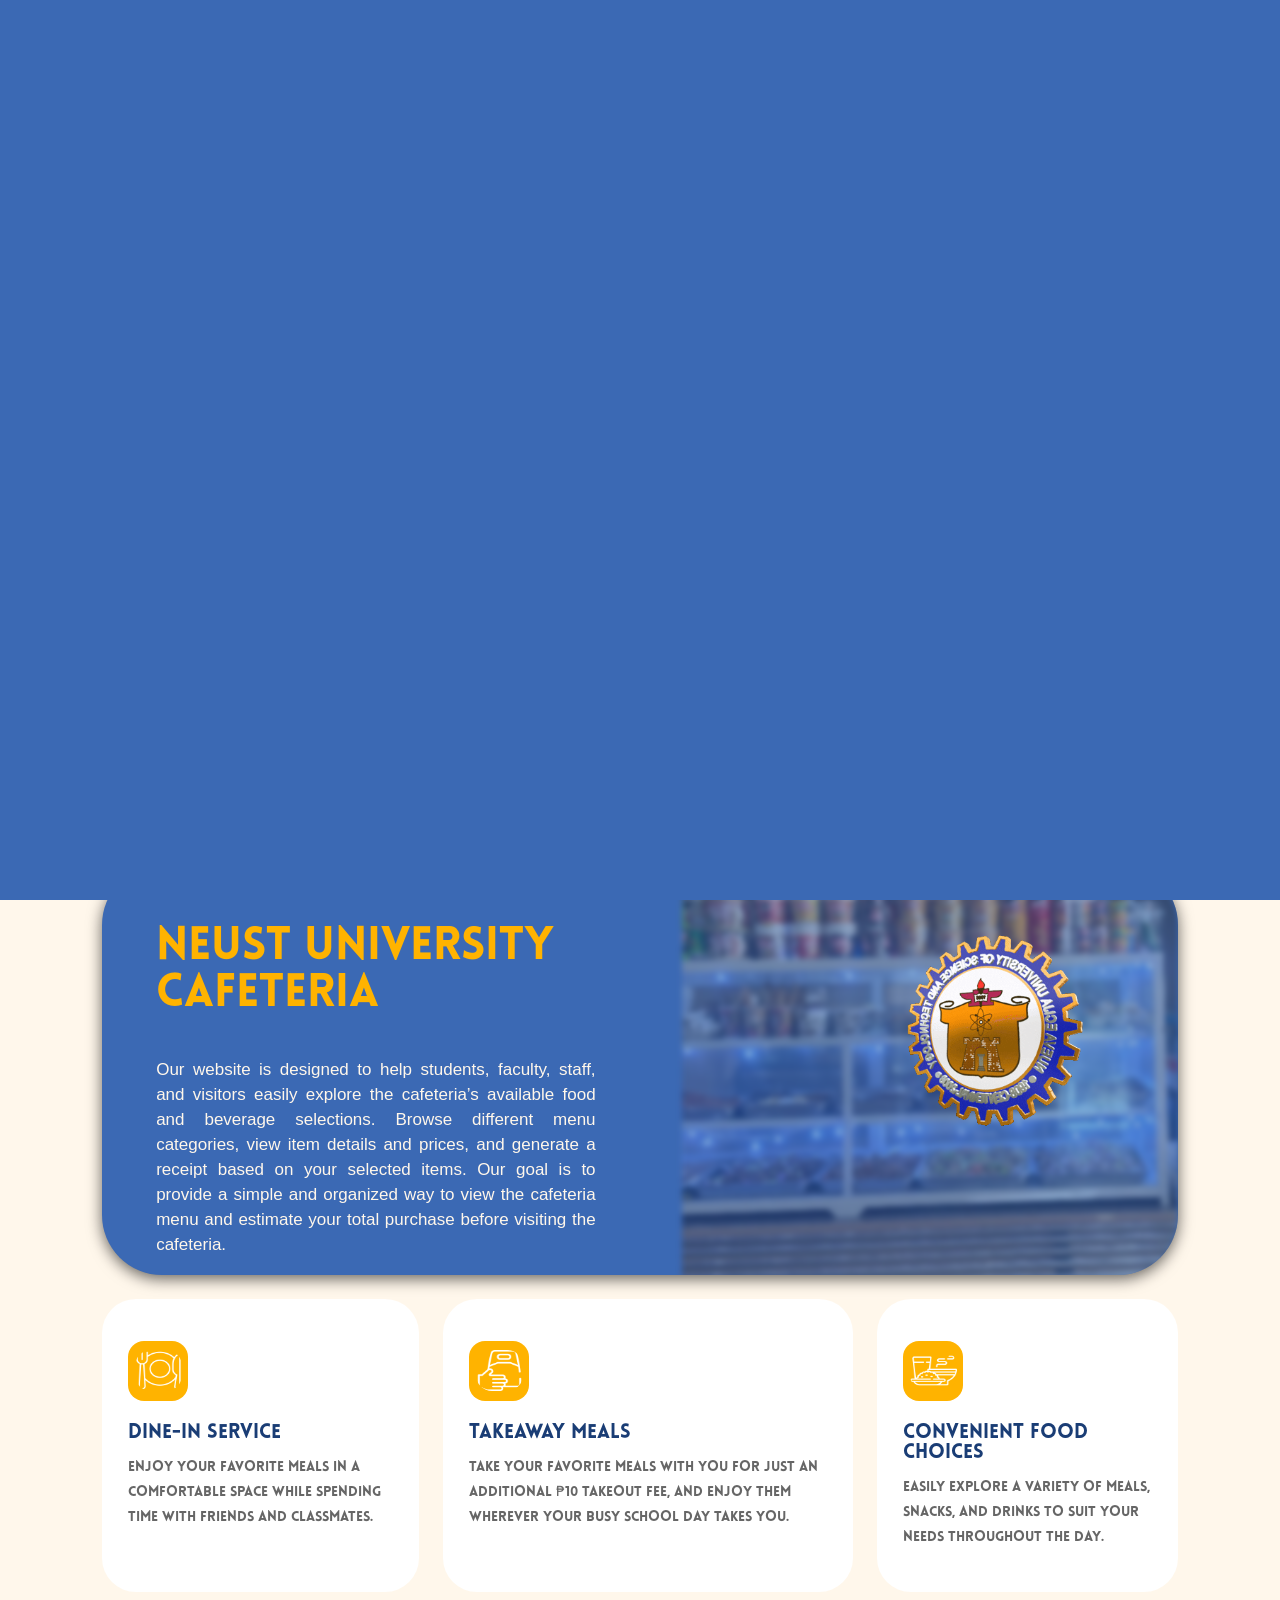
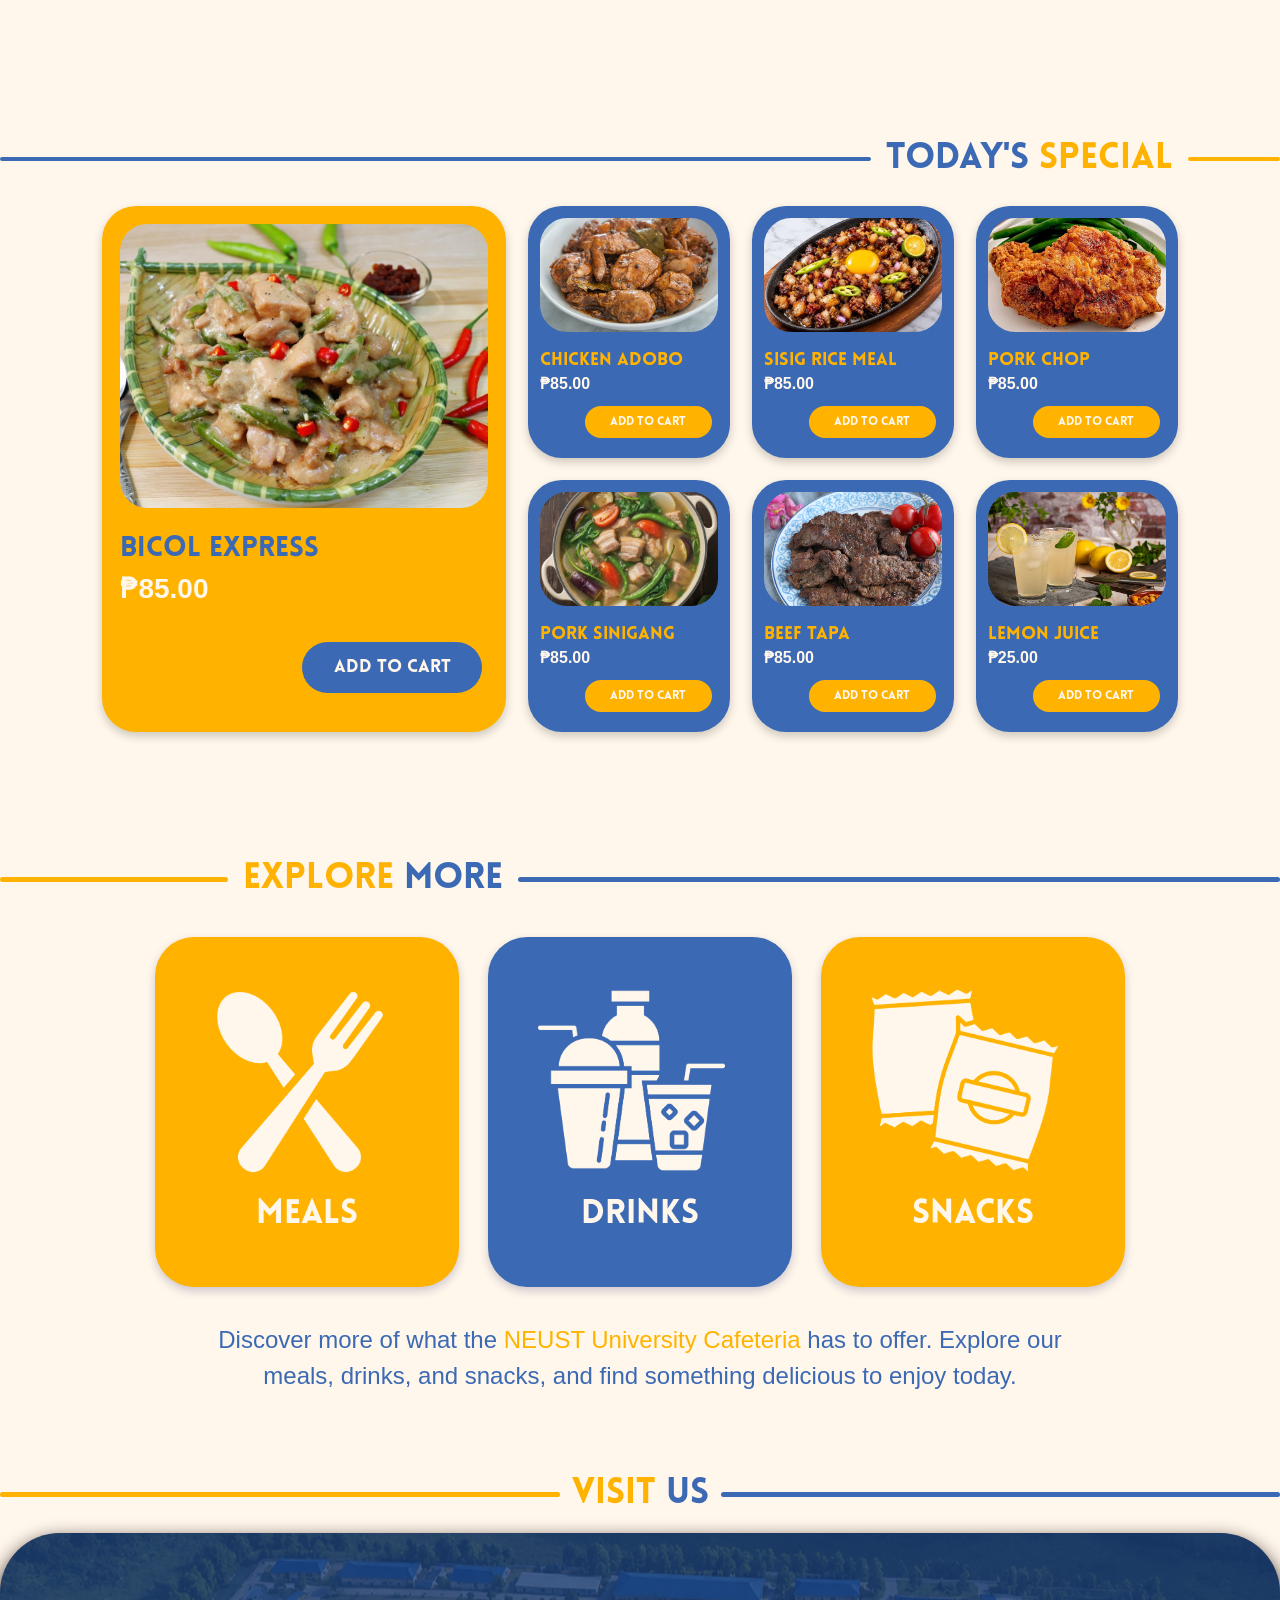
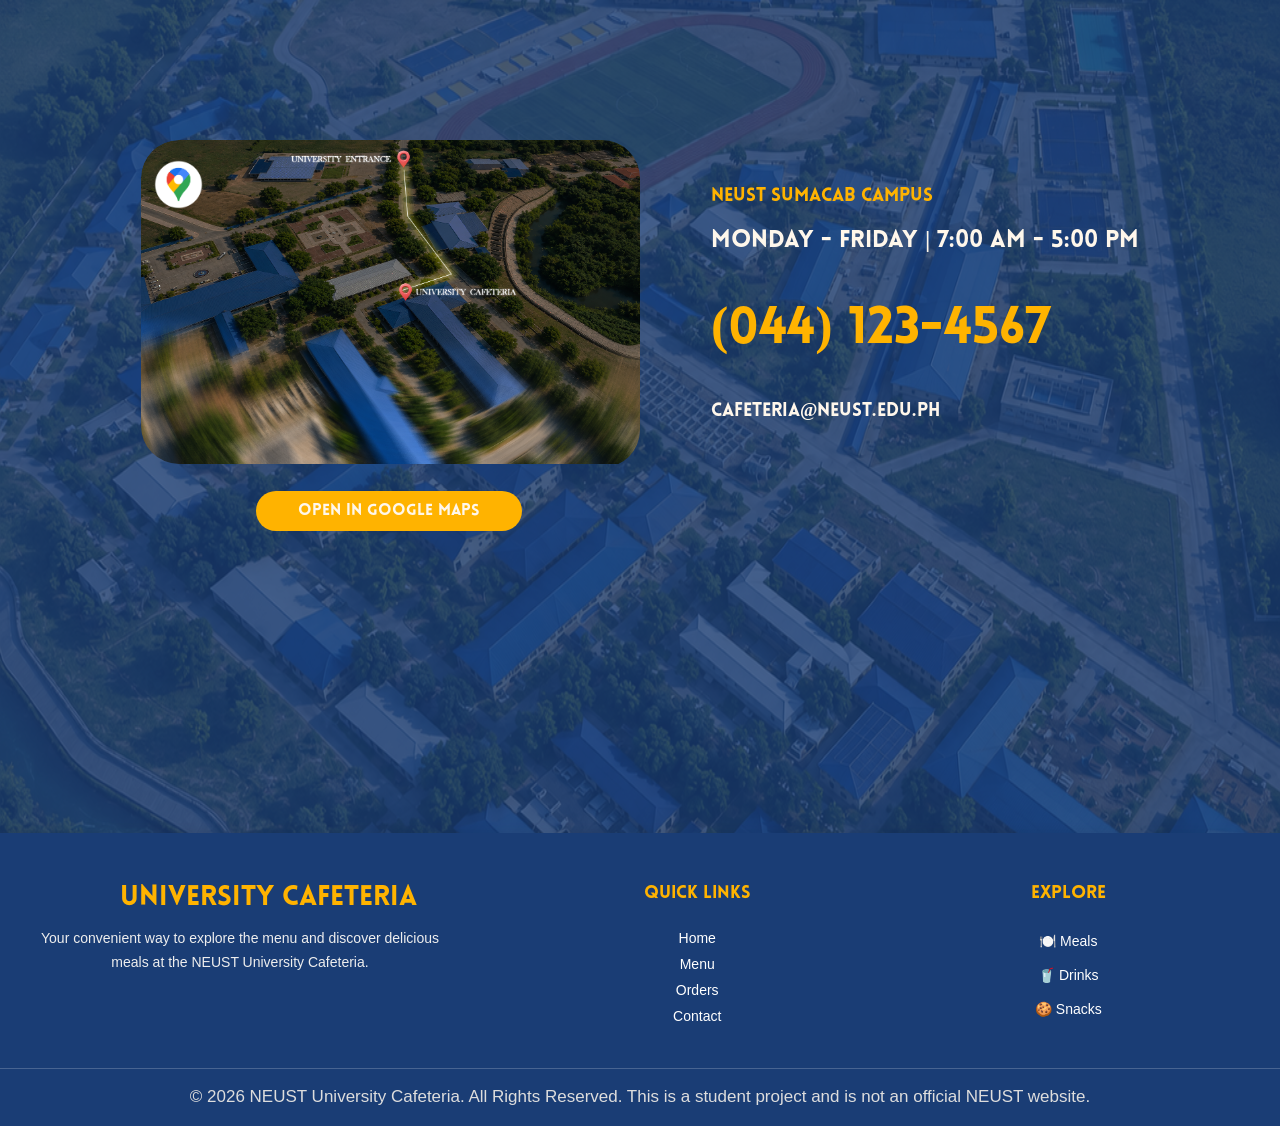
<file: index.html>
<!DOCTYPE html>
<html lang="en">
<head>
    <meta charset="UTF-8">
    <meta name="viewport" content="width=device-width, initial-scale=1.0">
    <link rel="icon" type="image/svg+xml" href="images/branding/favicon.svg">
    <title>NEUST University Cafeteria</title>

    <link rel="stylesheet" href="css/header.css">
    <link rel="stylesheet" href="css/global.css">
    <link rel="stylesheet" href="css/home.css">
    <link rel="stylesheet" href="css/footer.css">
    <link rel="stylesheet" href="css/cartModal.css">
</head>
<body>

    <!-- Video Intro -->
    <div class="intro" id="intro">
        <video id="intro-video" autoplay muted playsinline>
            <source src="videos/intro.mp4" type="video/mp4">
        </video>
    </div>

    <input type="checkbox" id="sidebar-toggle">
    <!-- HAMBURGER BUTTON -->
    <label for="sidebar-toggle" class="menu-btn">
        <span>☰</span>
    </label>
<header>
    <label for="sidebar-toggle" class="close-btn">&times;</label>

    <!-- LOGO -->
    <div class="align1">
        <img src="images/branding/logo1.svg" class="logo2" alt="University Cafeteria Logo">

        <div id="logo">
            <a href="index.html" id="university">UNIVERSITY</a>
            <a href="index.html" id="cafeteria">CAFETERIA</a>
        </div>
    </div>
    <!-- CENTER NAVIGATION -->
    <nav class="navbar">
        <ul>
            <li><a href="index.html" class="active">HOME</a></li>
            <li><a href="menu.html">MENU</a></li>
            <li><a href="orders.html">ORDERS</a></li>
            <li><a href="contact.html">CONTACT</a></li>
        </ul>
    </nav>
<!-- RIGHT SIDE: SEARCH BAR AND CART -->
<div class="header-right">
    <!-- SEARCH BAR -->
    <div class="nav-search">
        <input type="text" id="nav-search"
            placeholder="Search menu..." autocomplete="off">
        <button type="button" id="search-btn">
            <img
                src="images/icons/magnifying-glass (1).png"
                class="magnifying-glass"
                alt="Search"
            >
        </button>
        <!-- SEARCH DROPDOWN -->
        <div class="search-dropdown" id="search-dropdown">
            <p class="dropdown-title">Popular Searches</p>
            <div id="search-suggestions"></div>
        </div>
    </div>

    <!-- CART -->
    <a href="cart.html" class="cart-link">
        <img src="images/icons/shopping-cart.png" class="shopIcon" alt="">
        CART
        <span class="quantity-logo"></span>
    </a>

</div>
</header>

    <section class="hero">
        <div class="hero-content">
            <h1>WELCOME!</h1>

            <p class="subt">
                Explore today's menu and order your favorite meals from the NEUST University Cafeteria.
            </p>

            <div class="button-group">
                <a href="menu.html" class="btn4" target="_self">ORDER NOW</a>
                <a href="https://neust.edu.ph/" class="btn" target="_blank">VISIT NEUST WEBSITE</a>
            </div>
        </div>
        <img src="images/campus/picture1.png" class="pic1" alt="adobo">
        <img src="images/campus/img1.jpg" class="hero-bg" alt="img1">
    </section>

    <section class="special-title0">
        <div class="line0"></div>
        <h2>ABOUT <span>US</span></h2>
        <div class="line0"></div>
    </section>

    <section class="aboutus">
        <div class="container">

                    <img src="images/branding/logoGIF.gif" class="hero-logo" alt="loading">
            <div class="text">
                <h1>Neust University Cafeteria</h1>
                <p>
                    Our website is designed to help students, faculty, staff, and visitors easily explore the cafeteria’s available food and beverage selections. Browse different menu categories, view item details and prices, and generate a receipt based on your selected items. Our goal is to provide a simple and organized way to view the cafeteria menu and estimate your total purchase before visiting the cafeteria.
                </p>
            </div>

            <div class="vid">
                <img src="images/campus/uc_pic.png" class="vid" alt="pic">
            </div>
        </div>

        <div class="our-services" id="services">
            <div class="services-container">

                <!-- Dine-In Service -->
                <div class="service-card">
                    <div class="service-icon">
                        <img src="images/services/dineIN.png" class="service-icon" alt="dinein">
                    </div>
                    <h3>Dine-In Service</h3>
                    <p>
                        Enjoy your favorite meals in a comfortable
                        space while spending time with friends
                        and classmates.
                    </p>
                </div>

                <!-- Takeaway Meals -->
                <div class="service-card">
                    <div class="service-icon">
                        <img src="images/services/takeOUT.png" class="service-icon" alt="takeaway">
                    </div>
                    <h3>Takeaway Meals</h3>
                    <p>
                        Take your favorite meals with you for just an additional ₱10 takeout fee, and enjoy them wherever your busy school day takes you.
                    </p>
                </div>

                <!-- Convenient Food Choices -->
                <div class="service-card">
                    <div class="service-icon">
                        <img src="images/services/conv.png" class="service-icon" alt="takeaway">
                    </div>
                    <h3>Convenient Food Choices</h3>
                    <p>
                        Easily explore a variety of meals,
                        snacks, and drinks to suit your needs
                        throughout the day.
                    </p>
                </div>
                
            </div>
        </div>

    </section>

    <section class="special-title">
        <div class="line"></div>
        <h2>TODAY'S <span>SPECIAL</span></h2>
        <div class="line"></div>
    </section>


        <div class="parent">

            <div class="div1">
                <img src="images/food/food.jpg" class="imgf" alt="Bicol Express">
                <h2 class="title1">BICOL EXPRESS</h2>
                <h2 class="title2">₱85.00</h2>
                <button type="button" class="btn2">ADD TO CART</button>
            </div>

            <div class="div3">
                <img src="images/food/chicken_adobo.webp" class="simgf" alt="Chicken Adobo">
                <h2 class="stitle1">CHICKEN ADOBO</h2>
                <h2 class="stitle2">₱85.00</h2>
                <button type="button" class="sbtn2">ADD TO CART</button>
            </div>

            <div class="div4">
                <img src="images/food/pork_sisig.jpg" class="simgf" alt="Sisig Rice Meal">
                <h2 class="stitle1">SISIG RICE MEAL</h2>
                <h2 class="stitle2">₱85.00</h2>
                <button type="button" class="sbtn2">ADD TO CART</button>
            </div>

            <div class="div5">
                <img src="images/food/pork_sinigang.webp" class="simgf" alt="Pork Sinigang">
                <h2 class="stitle1">PORK SINIGANG</h2>
                <h2 class="stitle2">₱85.00</h2>
                <button type="button" class="sbtn2">ADD TO CART</button>
            </div>

            <div class="div6">
                <img src="images/food/beef_tapa.jpg" class="simgf" alt="Beef Tapa">
                <h2 class="stitle1">BEEF TAPA</h2>
                <h2 class="stitle2">₱85.00</h2>
                <button type="button" class="sbtn2">ADD TO CART</button>
            </div>

            <div class="div7">
                <img src="images/food/pork_chop.jpg" class="simgf" alt="Pork Chop">
                <h2 class="stitle1">PORK CHOP</h2>
                <h2 class="stitle2">₱85.00</h2>
                <button type="button" class="sbtn2">ADD TO CART</button>
            </div>

            <div class="div8">
                <img src="images/food/lemon_juice.jpg" class="simgf" alt="LEMON JUICE">
                <h2 class="stitle1">LEMON JUICE</h2>
                <h2 class="stitle2">₱25.00</h2>
                <button type="button" class="sbtn2">ADD TO CART</button>
            </div>

        </div>

    <section class="special-title2">
        <div class="line"></div>
        <h2>EXPLORE <span>MORE</span></h2>
        <div class="line"></div>
    </section>

    <div class="parent2">
        <div class="fcard1" data-category="meals">
            <img src="images/explore-more/meals.png" alt="Meals">
            <h2>MEALS</h2>
        </div>

        <div class="fcard2" data-category="drinks">
            <img src="images/explore-more/drinks.png" alt="Drinks">
            <h2>DRINKS</h2>
        </div>

        <div class="fcard3" data-category="snacks">
            <img src="images/explore-more/snacks.png" alt="Snacks">
            <h2>SNACKS</h2>
        </div>
    </div>

    <p class="pexplore">
        Discover more of what the <span>NEUST University Cafeteria</span> has to offer. Explore our meals, drinks, and snacks, and find something delicious to enjoy today.
    </p>

    <section class="special-title3">
        <div class="line"></div>
        <h2>VISIT <span>US</span></h2>
        <div class="line"></div>
    </section>

    <section class="visit">
        <div class="allcontainer">
            <img src="images/location/gmaps.png" class="gmaps" alt="Google Maps">

            <div class="map-container">
                <img src="images/location/map.png" class="mapp" alt="Map">

                <a href="https://www.google.com/maps/place/NEUST+University+Cafeteria/@15.4450577,120.9368519,17z/data=!3m1!4b1!4m6!3m5!1s0x3397270046264d2f:0x98a21f9ae9380621!8m2!3d15.4450525!4d120.9394268!16s%2Fg%2F11zkgwq5zb?entry=ttu&g_ep=EgoyMDI2MDcyOS4wIKXMDSoASAFQAw%3D%3D"
                   target="_blank"
                   class="map-btn">
                    Open in Google Maps
                </a>
            </div>

            <div class="textv">
                <h3 class="neustx">NEUST Sumacab Campus</h3>
                <h2>Monday - Friday | 7:00 AM - 5:00 PM</h2>
                <h1>(044) 123-4567</h1>
                <h3>cafeteria@neust.edu.ph</h3>
            </div>
        </div>

        <img src="images/location/cict.jpg" class="it" alt="cict">
    </section>

    <footer class="footer">
        <div class="footer-container">

            <div class="footer-brand">
                <h2>University Cafeteria</h2>
                <p>
                    Your convenient way to explore the menu and discover
                    delicious meals at the NEUST University Cafeteria.
                </p>
            </div>

            <div class="footer-links">
                <h3>Quick Links</h3>
                <a href="index.html">Home</a>
                <a href="menu.html">Menu</a>
                <a href="orders.html">Orders</a>
                <a href="contact.html">Contact</a>
            </div>

            <div class="footer-explore">
                <h3>Explore</h3>
                <p>🍽️ Meals</p>
                <p>🥤 Drinks</p>
                <p>🍪 Snacks</p>
            </div>

        </div>

        <div class="footer-bottom">
            <p>
                © 2026 NEUST University Cafeteria. All Rights Reserved.
                This is a student project and is not an official NEUST website.
            </p>
        </div>
    </footer>

    <script src="js/cartModal.js"></script>
    <script src="js/home.js"></script>
    <script src="js/quantity.js"></script>
    <script src="js/search.js"></script>
</body>
</html>
</file>
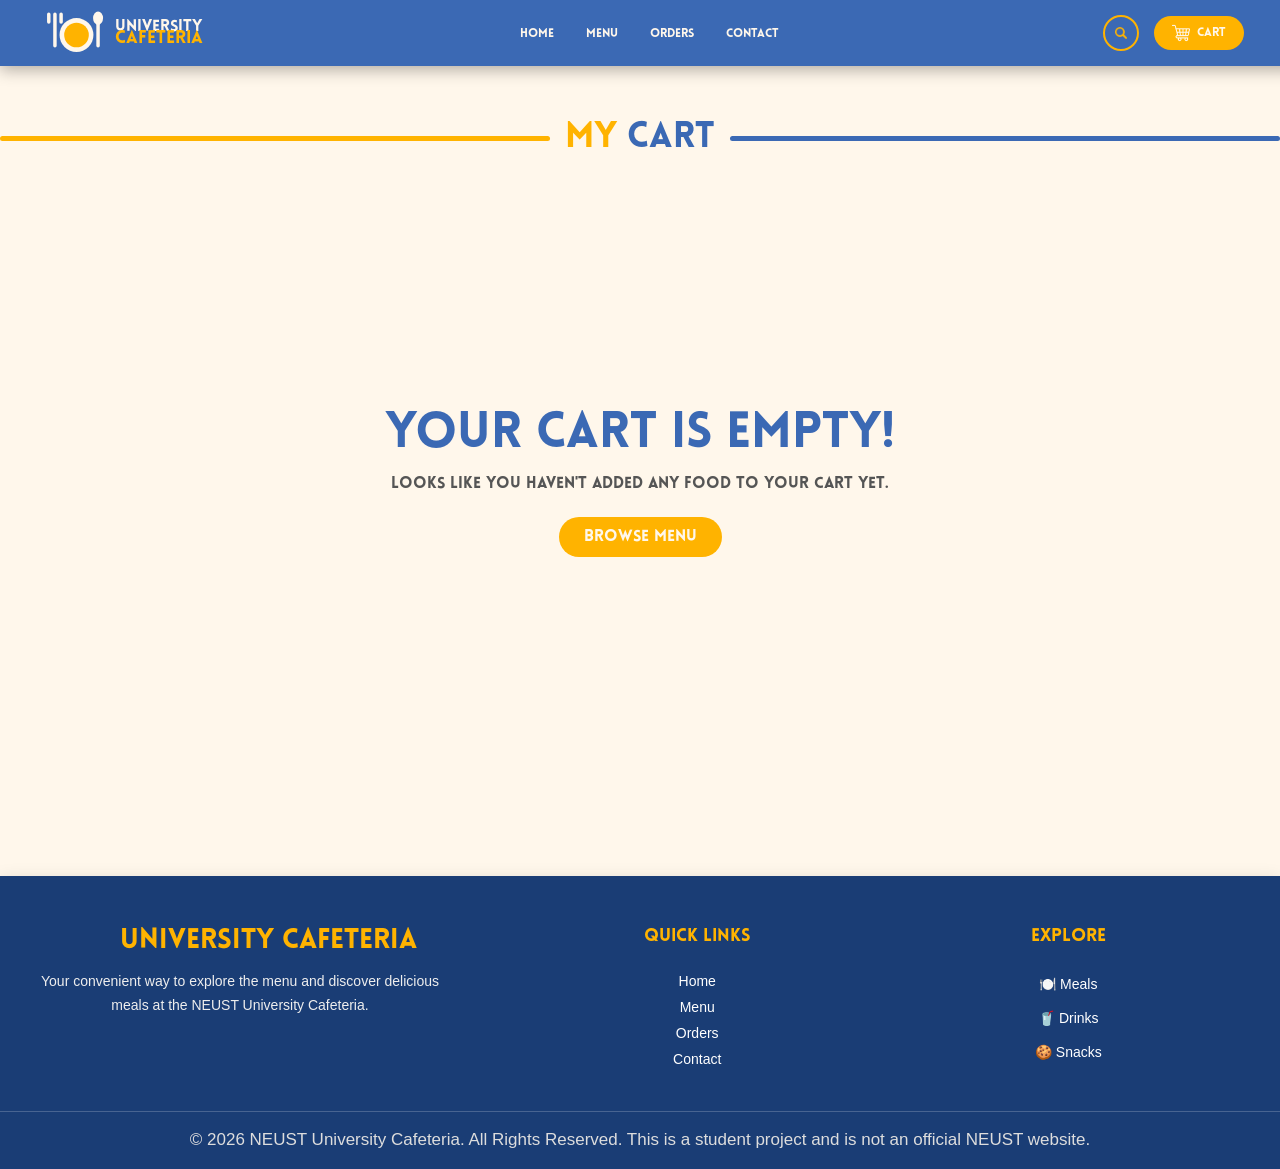
<file: cart.html>
<html>
<head>
    <meta charset="UTF-8">
    <meta name="viewport" content="width=device-width, initial-scale=1.0">
    <link rel="icon" type="image/svg+xml" href="images/branding/favicon.svg">
    <title>NEUST University Cafeteria</title>

    <link rel="stylesheet" href="css/header.css">
    <link rel="stylesheet" href="css/global.css">
    <link rel="stylesheet" href="css/footer.css">
    <link rel="stylesheet" href="css/cart.css">
</head>

<body>
    <!-- SIDEBAR CHECKBOX -->
    <input type="checkbox" id="sidebar-toggle">
    <!-- HAMBURGER BUTTON -->
    <label for="sidebar-toggle" class="menu-btn">
        <span>☰</span>
    </label>
<header>
    <label for="sidebar-toggle" class="close-btn">&times;</label>

    <!-- LOGO -->
    <div class="align1">
        <img src="images/branding/logo1.svg" class="logo2" alt="University Cafeteria Logo">

        <div id="logo">
            <a href="index.html" id="university">UNIVERSITY</a>
            <a href="index.html" id="cafeteria">CAFETERIA</a>
        </div>
    </div>
    <!-- CENTER NAVIGATION -->
    <nav class="navbar">
        <ul>
            <li><a href="index.html">HOME</a></li>
            <li><a href="menu.html">MENU</a></li>
            <li><a href="orders.html">ORDERS</a></li>
            <li><a href="contact.html">CONTACT</a></li>
        </ul>
    </nav>
    <!-- RIGHT SIDE: SEARCH BAR AND CART -->
    <div class="header-right">
    <!-- SEARCH BAR -->
    <div class="nav-search">

        <input type="text" id="nav-search"
            placeholder="Search menu..." autocomplete="off">

        <button type="button" id="search-btn">
            <img
                src="images/icons/magnifying-glass (1).png"
                class="magnifying-glass"
                alt="Search"
            >
        </button>

        <!-- SEARCH DROPDOWN -->
        <div class="search-dropdown" id="search-dropdown">

            <p class="dropdown-title">Popular Searches</p>

            <div id="search-suggestions"></div>

        </div>

    </div>
        <!-- CART -->
        <a href="cart.html" class="cart-link">
            <img src="images/icons/shopping-cart.png" class="shopIcon" alt="">
            CART
            <span class="quantity-logo"></span>
        </a>
    </div>
</header>

    <section class="special-title2">
        <div class="line"></div>
        <h2>my <span>cart</span></h2>
        <div class="line"></div>
    </section>

    <section class="forCart">
        <div id="empty-cart" class="empty-cart" style="display: none;">
            <h2>Your Cart is Empty!</h2>
            <p>Looks like you haven't added any food to your cart yet.</p>
            <a href="menu.html" class="shop-now">Browse Menu</a>
        </div>

        <table id="cart-table">
            <thead>
                <tr>
                    <th colspan="2">ITEM</th>
                    <th>PRICE</th>
                    <th>QTY</th>
                    <th>RICE</th>
                    <th>ORDER TYPE</th>
                    <th>SUBTOTAL</th>
                    <th>REMOVE</th>
                </tr>
            </thead>

            <tbody id="cart-items"></tbody>

            <tfoot>
                <tr>
                    <td colspan="8" id="cart-total">
                        TOTAL: ₱0.00
                    </td>
                </tr>

                <tr>
                    <td colspan="4">
                        <a href="menu.html" class="conshop">
                            <h1>Continue Shopping</h1>
                        </a>
                    </td>

                    <td colspan="4">
                        <a href="checkOut.html" class="checkOut">
                            <h1>Checkout</h1>
                        </a>
                    </td>
                </tr>
            </tfoot>
        </table>
    </section>

    <footer class="footer">
        <div class="footer-container">

            <div class="footer-brand">
                <h2>University Cafeteria</h2>
                <p>
                    Your convenient way to explore the menu and discover
                    delicious meals at the NEUST University Cafeteria.
                </p>
            </div>

            <div class="footer-links">
                <h3>Quick Links</h3>
                <a href="index.html">Home</a>
                <a href="menu.html">Menu</a>
                <a href="orders.html">Orders</a>
                <a href="contact.html">Contact</a>
            </div>

            <div class="footer-explore">
                <h3>Explore</h3>
                <p>🍽️ Meals</p>
                <p>🥤 Drinks</p>
                <p>🍪 Snacks</p>
            </div>

        </div>

        <div class="footer-bottom">
            <p>
                © 2026 NEUST University Cafeteria. All Rights Reserved.
                This is a student project and is not an official NEUST website.
            </p>
        </div>
    </footer>

    <script src="js/cart.js"></script>
    <script src="js/quantity.js"></script>
    <script src="js/search.js"></script>
</body>
</html>
</file>
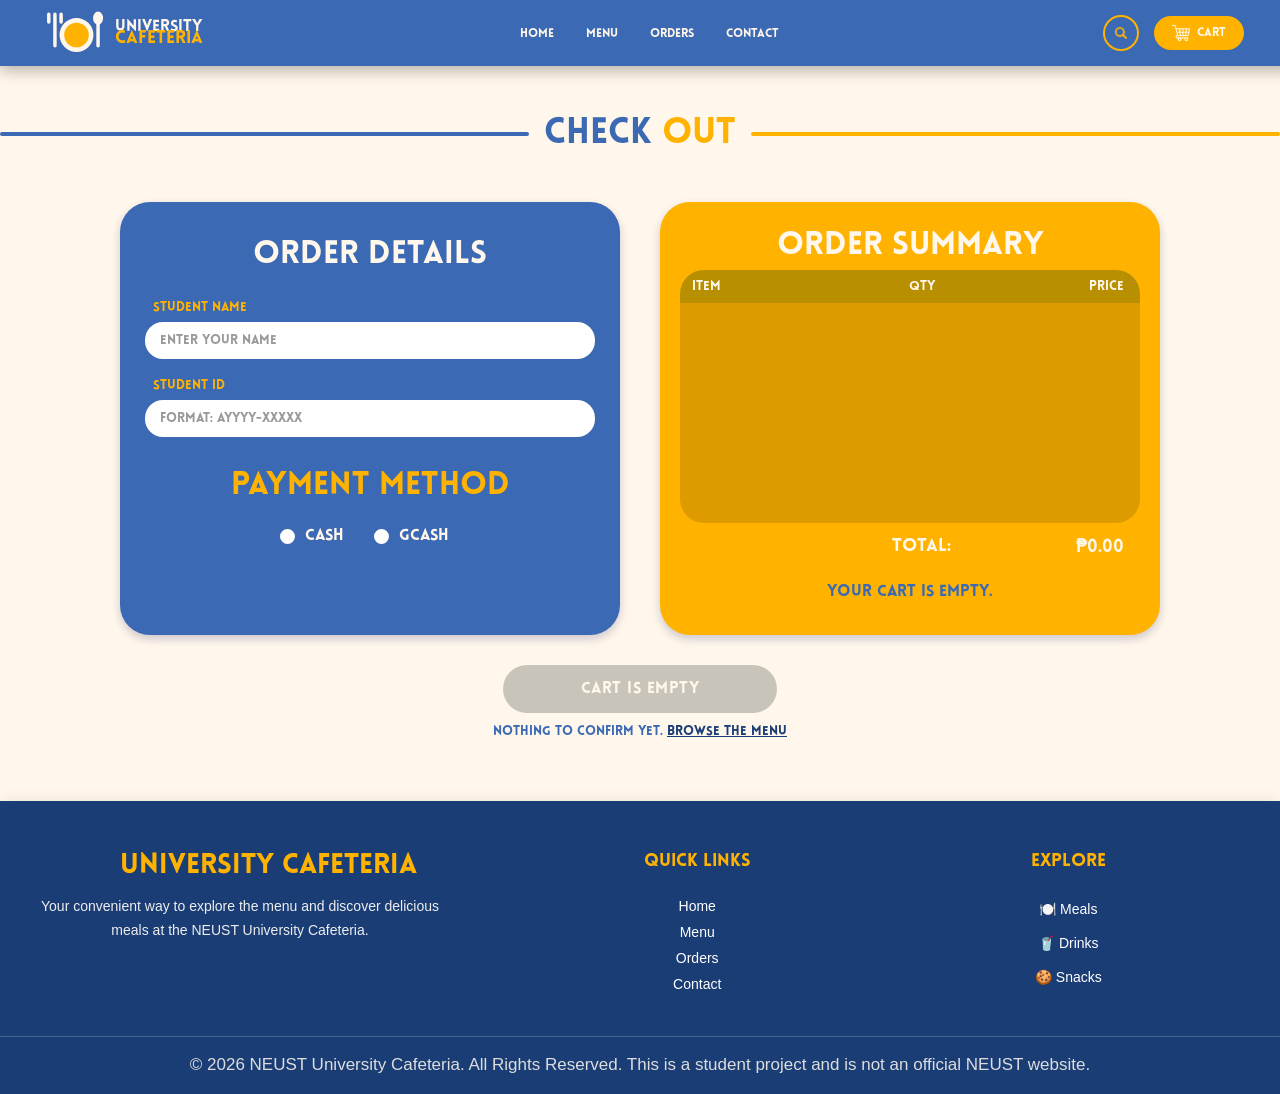
<file: checkOut.html>
<!DOCTYPE html>
<html lang="en">
<head>
    <meta charset="UTF-8">
    <meta name="viewport" content="width=device-width, initial-scale=1.0">

    <link rel="icon" type="image/svg+xml" href="images/branding/favicon.svg">

    <title>NEUST University Cafeteria</title>

    <link rel="stylesheet" href="css/header.css">
    <link rel="stylesheet" href="css/global.css">
    <link rel="stylesheet" href="css/checkOut.css">
    <link rel="stylesheet" href="css/footer.css">
</head>

<body>
    <!-- SIDEBAR CHECKBOX -->
    <input type="checkbox" id="sidebar-toggle">

    <!-- HAMBURGER BUTTON -->
    <label for="sidebar-toggle" class="menu-btn">
        <span>☰</span>
    </label>
    <header>
        <label for="sidebar-toggle" class="close-btn">&times;</label>

        <!-- LOGO -->
        <div class="align1">
            <img src="images/branding/logo1.svg" class="logo2" alt="University Cafeteria Logo">

            <div id="logo">
                <a href="index.html" id="university">UNIVERSITY</a>
                <a href="index.html" id="cafeteria">CAFETERIA</a>
            </div>
        </div>
        <!-- CENTER NAVIGATION -->
        <nav class="navbar">
            <ul>
                <li><a href="index.html">HOME</a></li>
                <li><a href="menu.html">MENU</a></li>
                <li><a href="orders.html">ORDERS</a></li>
                <li><a href="contact.html">CONTACT</a></li>
            </ul>
        </nav>
        <!-- RIGHT SIDE: SEARCH BAR AND CART -->
        <div class="header-right">
        <!-- SEARCH BAR -->
        <div class="nav-search">
            <input type="text" id="nav-search"
                placeholder="Search menu..." autocomplete="off">
            <button type="button" id="search-btn">
                <img
                    src="images/icons/magnifying-glass (1).png"
                    class="magnifying-glass"
                    alt="Search"
                >
            </button>
            <!-- SEARCH DROPDOWN -->
            <div class="search-dropdown" id="search-dropdown">

                <p class="dropdown-title">Popular Searches</p>

                <div id="search-suggestions"></div>
            </div>
        </div>
            <!-- CART -->
            <a href="cart.html" class="cart-link">
                <img src="images/icons/shopping-cart.png" class="shopIcon" alt="">
                CART
                <span class="quantity-logo"></span>
            </a>
        </div>
    </header>

    <!-- PAGE TITLE -->
    <section class="special-title0">
        <div class="line0"></div>
        <h2>CHECK <span>OUT</span></h2>
        <div class="line0"></div>
    </section>

    <!-- CHECKOUT CONTENT -->
    <section class="check">

        <div class="overall">

            <!-- ORDER DETAILS AND PAYMENT -->
            <div class="orderDetails">

                <h1>ORDER DETAILS</h1>

                <form id="checkout-form">

                    <label class="studentLabel" for="name">
                        STUDENT NAME
                    </label>

                    <input
                        type="text"
                        id="name"
                        name="name"
                        placeholder="ENTER YOUR NAME"
                        required
                    >

                    <label class="studentLabel" for="idNum">
                        STUDENT ID
                    </label>
                    <input
                        type="text"
                        id="idNum"
                        name="idNum"
                        placeholder="FORMAT: AYYYY-XXXXX"
                        pattern="[A-Za-z]{1,4}[0-9]{4}-[0-9]{5}"
                        title="Invalid Student ID. Use Campus Initials, a hyphen, and 5 ID digits. Example: SUM2025-00016."
                        required
                    >

                    <!-- PAYMENT METHOD -->
                    <h2 class="payment-title">PAYMENT METHOD</h2>

                    <div class="payment-options">

                        <label class="payment-option" for="cash">
                            <input
                                type="radio"
                                id="cash"
                                name="methodType"
                                value="cash"
                                required
                            >
                            <span>CASH</span>
                        </label>

                        <label class="payment-option" for="gcash">
                            <input
                                type="radio"
                                id="gcash"
                                name="methodType"
                                value="gcash"
                            >
                            <span>GCASH</span>
                        </label>

                    </div>

                </form>

            </div>

            <!-- ORDER SUMMARY -->
            <div class="paymentMethod">

                <div class="order-summary">

                    <h1>ORDER SUMMARY</h1>

                    <div class="scroll">

                        <table class="order-table">

                            <thead>
                                <tr>
                                    <th>Item</th>
                                    <th>Qty</th>
                                    <th>Price</th>
                                </tr>
                            </thead>

                            <tbody id="summary-items">
                                <!-- JavaScript will display cart items here -->
                            </tbody>

                            <tfoot>
                                <tr>
                                    <td></td>
                                    <td>Total:</td>
                                    <td id="summary-total">₱0.00</td>
                                </tr>
                            </tfoot>
                        </table>
                        <p id="summary-empty">
                            Your cart is empty.
                        </p>
                    </div>
                </div>
            </div>
        </div>

        <!-- CONFIRM ORDER -->
        <div class="confirm-container">
            <button type="submit" form="checkout-form" class="confirm" id="confirm-order">
                <span class="confirm-label">Confirm Order</span>
            </button>
            <p class="confirm-note" id="confirm-note" role="status" aria-live="polite"></p>
        </div>

    </section>

    <!-- FOOTER -->
    <footer class="footer">

        <div class="footer-container">

            <div class="footer-brand">
                <h2>University Cafeteria</h2>
                <p>
                    Your convenient way to explore the menu and discover
                    delicious meals at the NEUST University Cafeteria.
                </p>
            </div>

            <div class="footer-links">
                <h3>Quick Links</h3>
                <a href="index.html">Home</a>
                <a href="menu.html">Menu</a>
                <a href="orders.html">Orders</a>
                <a href="contact.html">Contact</a>
            </div>

            <div class="footer-explore">
                <h3>Explore</h3>
                <p>🍽️ Meals</p>
                <p>🥤 Drinks</p>
                <p>🍪 Snacks</p>
            </div>

        </div>

        <div class="footer-bottom">
            <p>
                © 2026 NEUST University Cafeteria. All Rights Reserved.
                This is a student project and is not an official NEUST website.
            </p>
        </div>

    </footer>

    <!-- EXTERNAL JAVASCRIPT -->
    <script src="js/checkOut.js"></script>
    <script src="js/quantity.js"></script>
    <script src="js/search.js"></script>
</body>
</html>
</file>
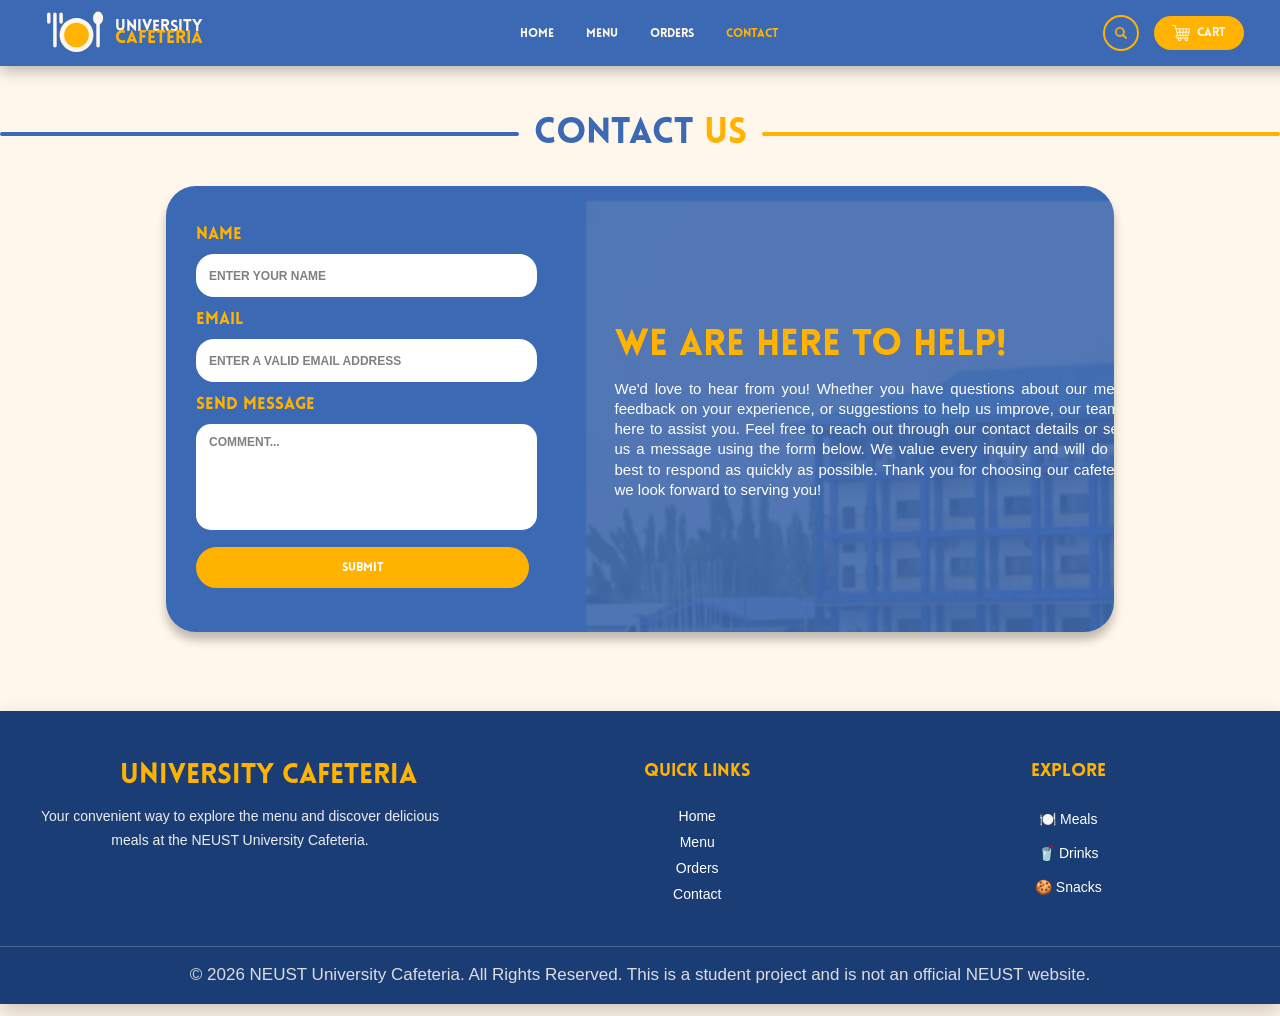
<file: contact.html>
<!DOCTYPE html>
<html lang="en">
<head>
    <meta charset="UTF-8">
    <meta name="viewport" content="width=device-width, initial-scale=1.0">
    <link rel="icon" type="image/svg+xml" href="images/branding/favicon.svg">
    <title>NEUST University Cafeteria</title>

    <link rel="stylesheet" href="css/header.css">
    <link rel="stylesheet" href="css/global.css">
    <link rel="stylesheet" href="css/contact.css">
    <link rel="stylesheet" href="css/footer.css">

</head>
<body>
    <!-- SIDEBAR CHECKBOX -->
    <input type="checkbox" id="sidebar-toggle">
    <!-- HAMBURGER BUTTON -->
    <label for="sidebar-toggle" class="menu-btn">
        ☰
    </label>
    <header>
        <label for="sidebar-toggle" class="close-btn">&times;</label>

        <!-- LOGO -->
        <div class="align1">
            <img src="images/branding/logo1.svg" class="logo2" alt="University Cafeteria Logo">

            <div id="logo">
                <a href="index.html" id="university">UNIVERSITY</a>
                <a href="index.html" id="cafeteria">CAFETERIA</a>
            </div>
        </div>
        <!-- CENTER NAVIGATION -->
        <nav class="navbar">
            <ul>
                <li><a href="index.html">HOME</a></li>
                <li><a href="menu.html">MENU</a></li>
                <li><a href="orders.html">ORDERS</a></li>
                <li><a href="contact.html" class="active">CONTACT</a></li>
            </ul>
        </nav>
        <!-- RIGHT SIDE: SEARCH BAR AND CART -->
        <div class="header-right">
            <!-- SEARCH BAR -->
        <!-- SEARCH BAR -->
        <div class="nav-search">
            <input type="text" id="nav-search"
                placeholder="Search menu..." autocomplete="off">
            <button type="button" id="search-btn">
                <img
                    src="images/icons/magnifying-glass (1).png"
                    class="magnifying-glass"
                    alt="Search"
                >
            </button>
            <!-- SEARCH DROPDOWN -->
            <div class="search-dropdown" id="search-dropdown">

                <p class="dropdown-title">Popular Searches</p>

                <div id="search-suggestions"></div>
            </div>
        </div>
            <!-- CART -->
            <a href="cart.html" class="cart-link">
                <img src="images/icons/shopping-cart.png" class="shopIcon" alt="">
                CART
                <span class="quantity-logo"></span>
            </a>
        </div>
    </header>

    <section class="special-title0">
        <div class="line0"></div>
        <h2>
            CONTACT <span>US</span>
        </h2>
        <div class="line0"></div>
    </section>

<body>

    <section class="contact-container">

        <!-- LEFT SIDE: FORM -->
        <div class="contact-form">

            <form>

                <label for="name">NAME</label>
                <input 
                    type="text" 
                    id="name" 
                    placeholder="ENTER YOUR NAME"
                >

                <label for="email">EMAIL</label>
                <input 
                    type="email" 
                    id="email" 
                    placeholder="ENTER A VALID EMAIL ADDRESS"
                >

                <label for="message">SEND MESSAGE</label>
                <textarea 
                    id="message" 
                    placeholder="COMMENT..."
                ></textarea>

                <button type="submit">SUBMIT</button>

            </form>

        </div>


        <!-- RIGHT SIDE: INFORMATION -->
        <div class="contact-info">

            <h1>WE ARE HERE TO HELP!</h1>

            <p>
                We'd love to hear from you! Whether you have
                questions about our menu, feedback on your
                experience, or suggestions to help us improve,
                our team is here to assist you. Feel free to reach
                out through our contact details or send us a
                message using the form below. We value every
                inquiry and will do our best to respond as
                quickly as possible. Thank you for choosing our
                cafeteria, we look forward to serving you!
            </p>
            <img src="images/location/cict3.jpg" class="cict3" alt="cict3">
        </div>
    </section>
    </section>

        <footer class="footer">
        <div class="footer-container">

            <div class="footer-brand">
                <h2>University Cafeteria</h2>
                <p>
                    Your convenient way to explore the menu and discover
                    delicious meals at the NEUST University Cafeteria.
                </p>
            </div>

            <div class="footer-links">
                <h3>Quick Links</h3>
                <a href="index.html">Home</a>
                <a href="menu.html">Menu</a>
                <a href="orders.html">Orders</a>
                <a href="contact.html">Contact</a>
            </div>

        <div class="footer-explore">
            <h3>Explore</h3>
            <p>🍽️ Meals</p>
            <p>🥤 Drinks</p>
            <p>🍪 Snacks</p>
        </div>

        </div>

        <div class="footer-bottom">
            <p>© 2026 NEUST University Cafeteria. All Rights Reserved. This is a student project and is not an official NEUST website.</p>
        </div>
        </footer>
        <script src="js/quantity.js"></script>
        <script src="js/search.js"></script>
    </body>
</html>
</file>
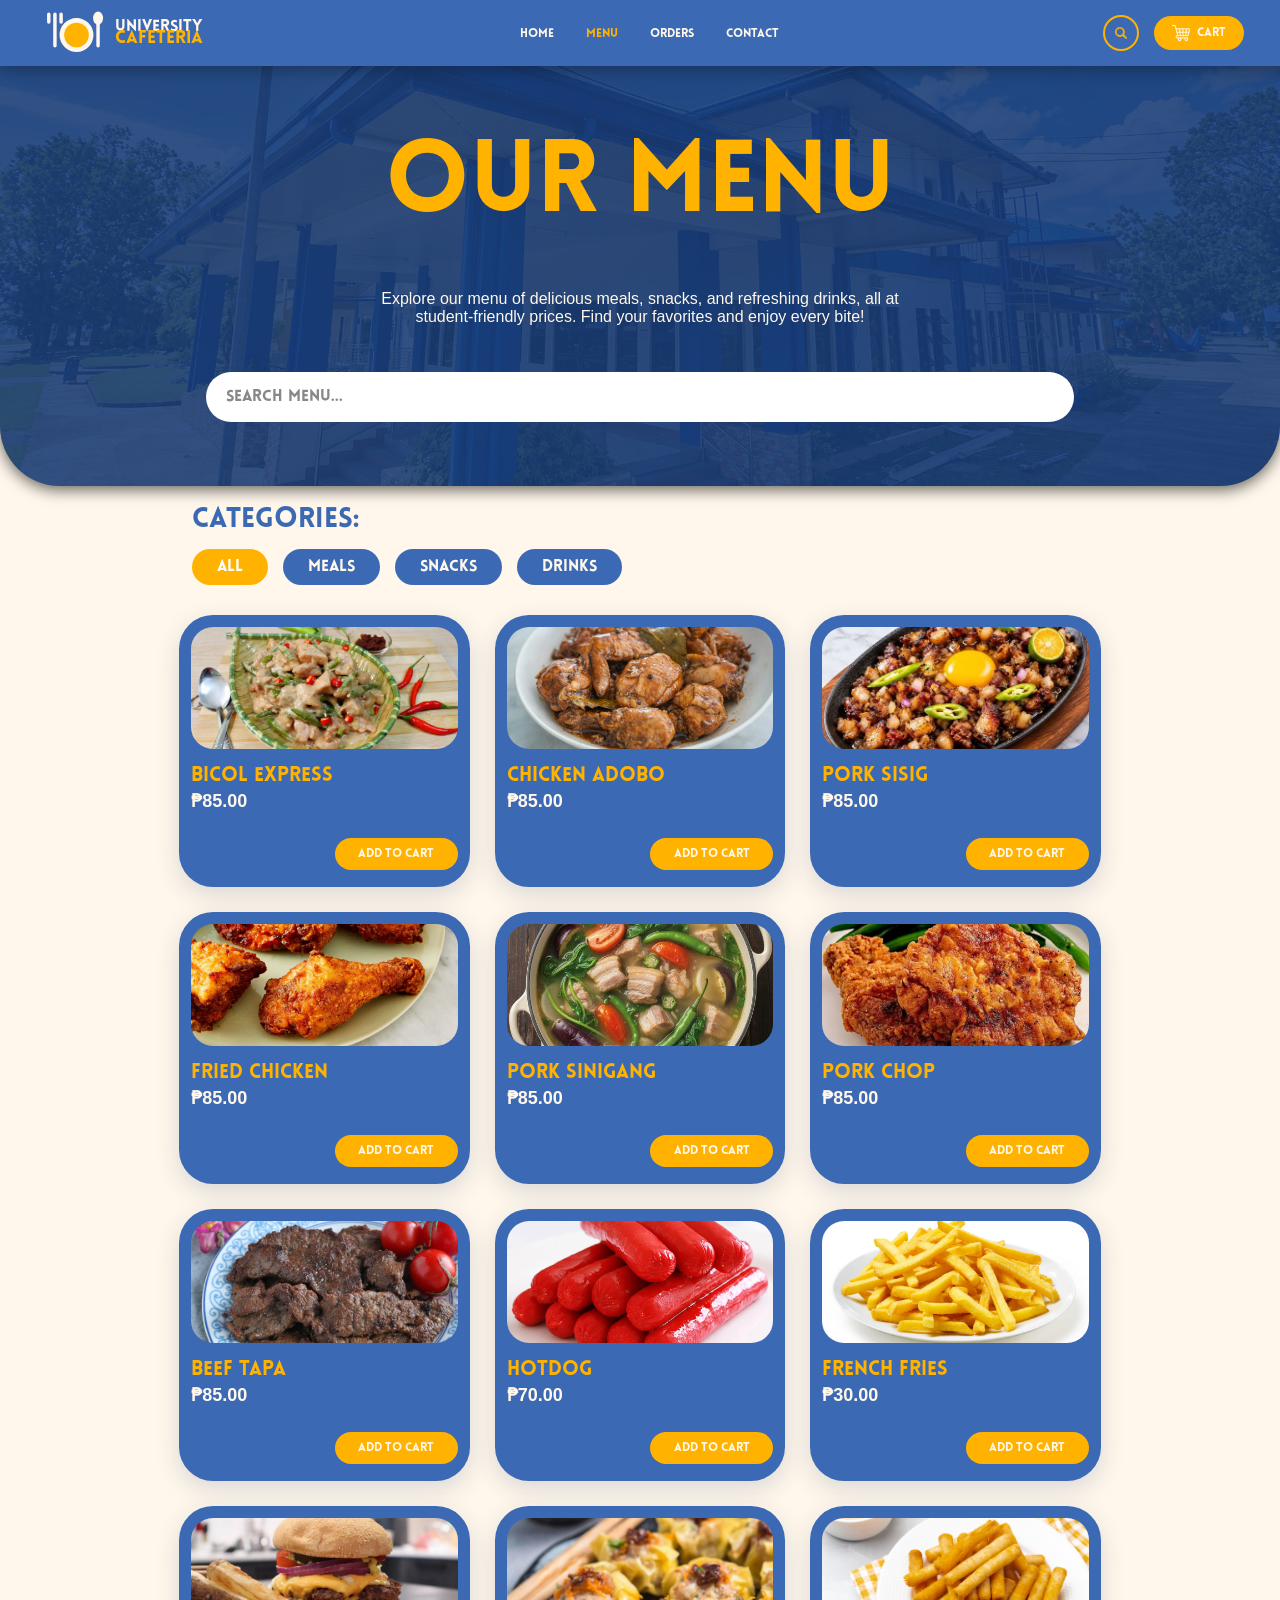
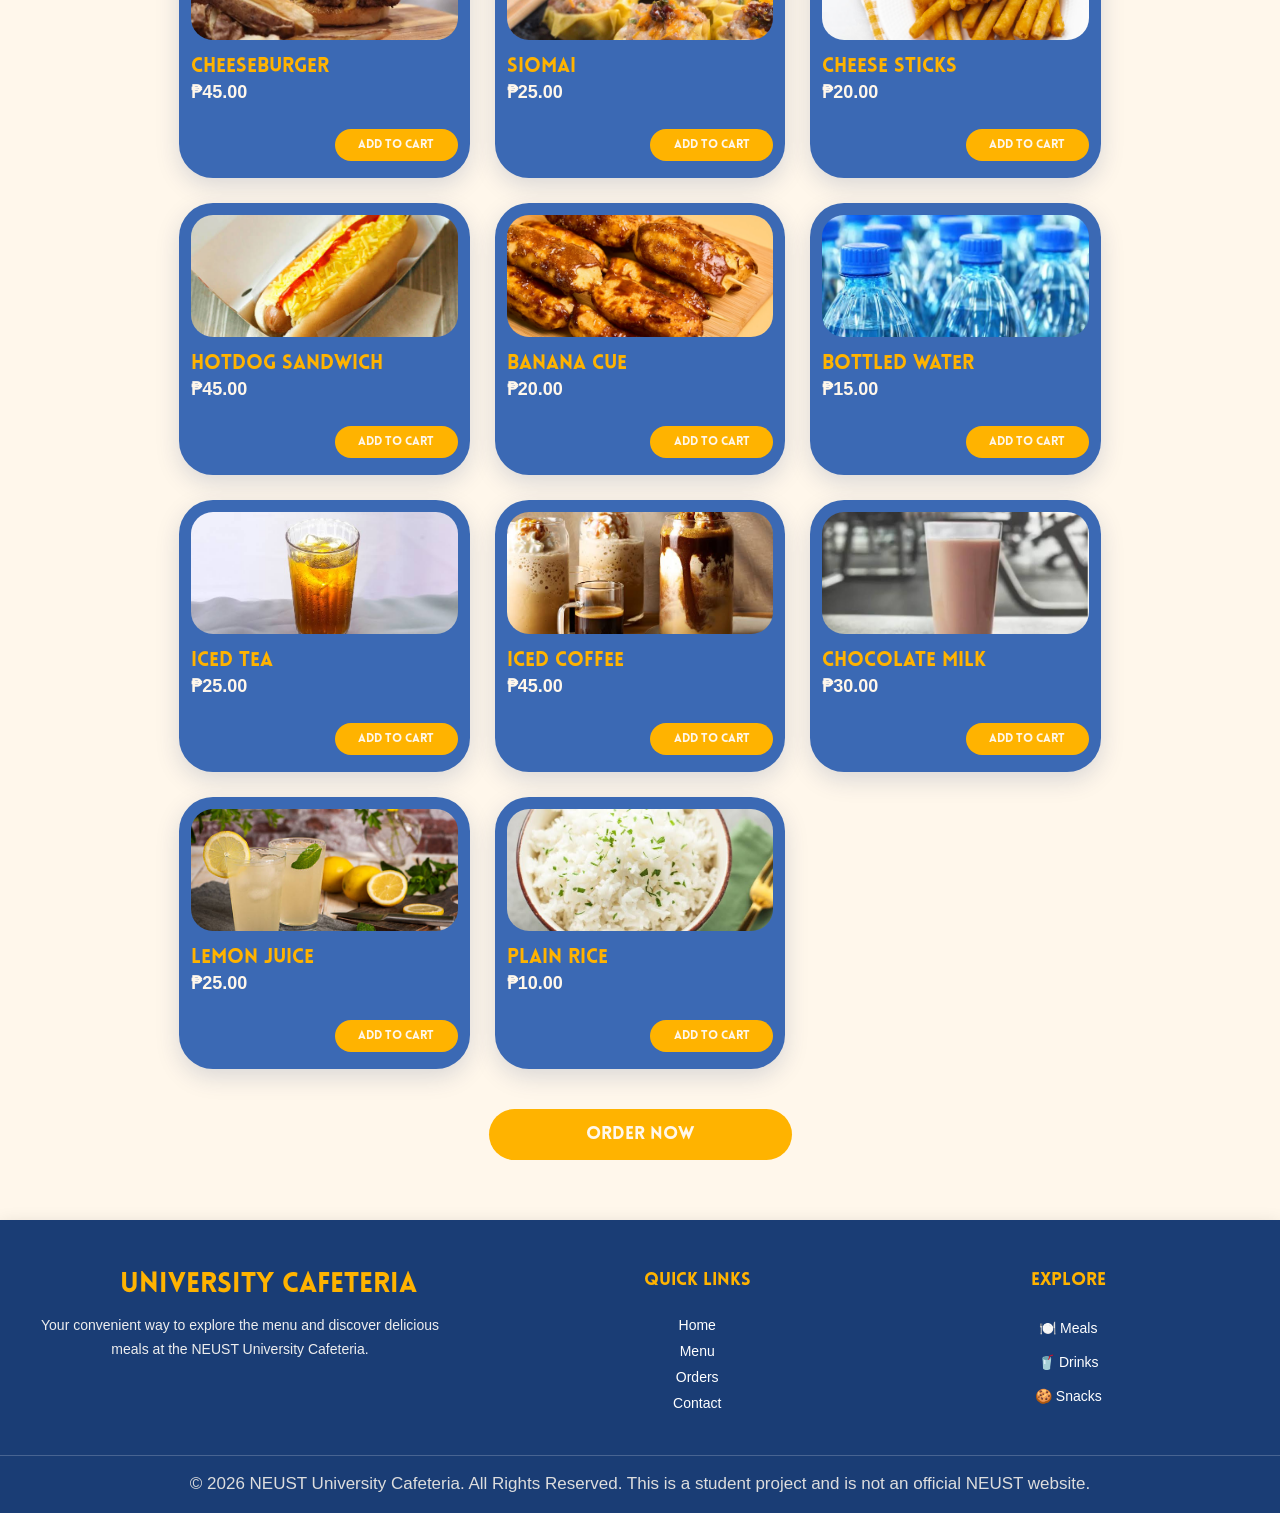
<file: menu.html>
<!DOCTYPE html>
<html lang="en">
<head>
    <meta charset="UTF-8">
    <meta name="viewport" content="width=device-width, initial-scale=1.0">

    <link rel="icon" type="image/svg+xml" href="images/branding/favicon.svg">

    <title>NEUST University Cafeteria</title>

    <link rel="stylesheet" href="css/header.css">
    <link rel="stylesheet" href="css/global.css">
    <link rel="stylesheet" href="css/footer.css">
    <link rel="stylesheet" href="css/menu.css">
    <link rel="stylesheet" href="css/cartModal.css">
</head>
<body>
    <!-- SIDEBAR CHECKBOX -->
    <input type="checkbox" id="sidebar-toggle">
    <!-- HAMBURGER BUTTON -->
    <label for="sidebar-toggle" class="menu-btn">
        <span>☰</span>
    </label>
    <header>
        <label for="sidebar-toggle" class="close-btn">&times;</label>

        <!-- LOGO -->
        <div class="align1">
            <img src="images/branding/logo1.svg" class="logo2" alt="University Cafeteria Logo">

            <div id="logo">
                <a href="index.html" id="university">UNIVERSITY</a>
                <a href="index.html" id="cafeteria">CAFETERIA</a>
            </div>
        </div>
        <!-- CENTER NAVIGATION -->
        <nav class="navbar">
            <ul>
                <li><a href="index.html">HOME</a></li>
                <li><a href="menu.html" class="active">MENU</a></li>
                <li><a href="orders.html">ORDERS</a></li>
                <li><a href="contact.html">CONTACT</a></li>
            </ul>
        </nav>
        <!-- RIGHT SIDE: SEARCH BAR AND CART -->
        <div class="header-right">
        <!-- SEARCH BAR -->
        <div class="nav-search">
            <input type="text" id="nav-search"
                placeholder="Search menu..." autocomplete="off">
            <button type="button" id="search-btn">
                <img
                    src="images/icons/magnifying-glass (1).png"
                    class="magnifying-glass"
                    alt="Search"
                >
            </button>
            <!-- SEARCH DROPDOWN -->
            <div class="search-dropdown" id="search-dropdown">

                <p class="dropdown-title">Popular Searches</p>

                <div id="search-suggestions"></div>
            </div>
        </div>
            <!-- CART -->
            <a href="cart.html" class="cart-link">
                <img src="images/icons/shopping-cart.png" class="shopIcon" alt="">
                CART
                <span class="quantity-logo"></span>
            </a>
        </div>
    </header>

    <section class="our-menu">
        <h1>OUR MENU</h1>
        <p>Explore our menu of delicious meals, snacks, and refreshing drinks, all at student-friendly prices. Find your favorites and enjoy every bite!</p>
        <img src="images/campus/uc-exterior.png" class="menu-bg" alt="img1">

        <form id="search-form">
            <input
                type="text"
                id="search"
                name="search"
                placeholder="Search menu..."
                autocomplete="off"
            >
        </form>
    </section>

    <!-- CATEGORIES -->
    <section class="category-section">
        <h1>Categories:</h1>

        <ul>
            <li><a href="#all" class="active">All</a></li>
            <li><a href="#meals">Meals</a></li>
            <li><a href="#snacks">Snacks</a></li>
            <li><a href="#drinks">Drinks</a></li>
        </ul>
    </section>

    <!-- MENU ITEMS -->
    <main>
        <section class="menu-table" id="menu-table">

            <!-- MEALS -->
            <div class="menu-card" data-category="meals">
                <div class="image">
                    <img src="images/food/food.jpg" alt="Bicol Express">
                </div>
                <div class="name"><h3>Bicol Express</h3></div>
                <div class="price"><p>₱85.00</p></div>
                <div class="add-to-cart">
                    <button type="button">Add to Cart</button>
                </div>
            </div>

            <div class="menu-card" data-category="meals">
                <div class="image">
                    <img src="images/food/chicken_adobo.webp" alt="Chicken Adobo">
                </div>
                <div class="name"><h3>Chicken Adobo</h3></div>
                <div class="price"><p>₱85.00</p></div>
                <div class="add-to-cart">
                    <button type="button">Add to Cart</button>
                </div>
            </div>

            <div class="menu-card" data-category="meals">
                <div class="image">
                    <img src="images/food/pork_sisig.jpg" alt="Pork Sisig Rice Meal">
                </div>
                <div class="name"><h3>Pork Sisig</h3></div>
                <div class="price"><p>₱85.00</p></div>
                <div class="add-to-cart">
                    <button type="button">Add to Cart</button>
                </div>
            </div>

            <div class="menu-card" data-category="meals">
                <div class="image">
                    <img src="images/food/fried_chicken.jpg" alt="Fried Chicken">
                </div>
                <div class="name"><h3>Fried Chicken</h3></div>
                <div class="price"><p>₱85.00</p></div>
                <div class="add-to-cart">
                    <button type="button">Add to Cart</button>
                </div>
            </div>

            <div class="menu-card" data-category="meals">
                <div class="image">
                    <img src="images/food/pork_sinigang.webp" alt="Pork Sinigang">
                </div>
                <div class="name"><h3>Pork Sinigang</h3></div>
                <div class="price"><p>₱85.00</p></div>
                <div class="add-to-cart">
                    <button type="button">Add to Cart</button>
                </div>
            </div>

            <div class="menu-card" data-category="meals">
                <div class="image">
                    <img src="images/food/pork_chop.jpg" alt="Pork Chop Rice Meal">
                </div>
                <div class="name"><h3>Pork Chop</h3></div>
                <div class="price"><p>₱85.00</p></div>
                <div class="add-to-cart">
                    <button type="button">Add to Cart</button>
                </div>
            </div>

            <div class="menu-card" data-category="meals">
                <div class="image">
                    <img src="images/food/beef_tapa.jpg" alt="Beef Tapa">
                </div>
                <div class="name"><h3>Beef Tapa</h3></div>
                <div class="price"><p>₱85.00</p></div>
                <div class="add-to-cart">
                    <button type="button">Add to Cart</button>
                </div>
            </div>

            <div class="menu-card" data-category="meals">
                <div class="image">
                    <img src="images/food/hotdog.webp" alt="Hotdog">
                </div>
                <div class="name"><h3>Hotdog</h3></div>
                <div class="price"><p>₱70.00</p></div>
                <div class="add-to-cart">
                    <button type="button">Add to Cart</button>
                </div>
            </div>

            <!-- SNACKS -->
            <div class="menu-card" data-category="snacks">
                <div class="image">
                    <img src="images/food/french_fries.webp" alt="French Fries">
                </div>
                <div class="name"><h3>French Fries</h3></div>
                <div class="price"><p>₱30.00</p></div>
                <div class="add-to-cart">
                    <button type="button">Add to Cart</button>
                </div>
            </div>

            <div class="menu-card" data-category="snacks">
                <div class="image">
                    <img src="images/food/cheese_burger.jpg" alt="Cheeseburger">
                </div>
                <div class="name"><h3>Cheeseburger</h3></div>
                <div class="price"><p>₱45.00</p></div>
                <div class="add-to-cart">
                    <button type="button">Add to Cart</button>
                </div>
            </div>

            <div class="menu-card" data-category="snacks">
                <div class="image">
                    <img src="images/food/siomai.jpg" alt="Siomai">
                </div>
                <div class="name"><h3>Siomai</h3></div>
                <div class="price"><p>₱25.00</p></div>
                <div class="add-to-cart">
                    <button type="button">Add to Cart</button>
                </div>
            </div>

            <div class="menu-card" data-category="snacks">
                <div class="image">
                    <img src="images/food/cheese_sticks.avif" alt="Cheese Sticks">
                </div>
                <div class="name"><h3>Cheese Sticks</h3></div>
                <div class="price"><p>₱20.00</p></div>
                <div class="add-to-cart">
                    <button type="button">Add to Cart</button>
                </div>
            </div>

            <div class="menu-card" data-category="snacks">
                <div class="image">
                    <img src="images/food/hotdog_sandwhich.jpg" alt="Hotdog Sandwich">
                </div>
                <div class="name"><h3>Hotdog Sandwich</h3></div>
                <div class="price"><p>₱45.00</p></div>
                <div class="add-to-cart">
                    <button type="button">Add to Cart</button>
                </div>
            </div>

            <div class="menu-card" data-category="snacks">
                <div class="image">
                    <img src="images/food/banana_cue.webp" alt="Banana Cue">
                </div>
                <div class="name"><h3>Banana Cue</h3></div>
                <div class="price"><p>₱20.00</p></div>
                <div class="add-to-cart">
                    <button type="button">Add to Cart</button>
                </div>
            </div>

            <!-- DRINKS -->
            <div class="menu-card" data-category="drinks">
                <div class="image">
                    <img src="images/food/bottled_water.jpg" alt="Bottled Water">
                </div>
                <div class="name"><h3>Bottled Water</h3></div>
                <div class="price"><p>₱15.00</p></div>
                <div class="add-to-cart">
                    <button type="button">Add to Cart</button>
                </div>
            </div>

            <div class="menu-card" data-category="drinks">
                <div class="image">
                    <img src="images/food/ice_tea.jpg" alt="Iced Tea">
                </div>
                <div class="name"><h3>Iced Tea</h3></div>
                <div class="price"><p>₱25.00</p></div>
                <div class="add-to-cart">
                    <button type="button">Add to Cart</button>
                </div>
            </div>

            <div class="menu-card" data-category="drinks">
                <div class="image">
                    <img src="images/food/ice_coffee.jpg" alt="Iced Coffee">
                </div>
                <div class="name"><h3>Iced Coffee</h3></div>
                <div class="price"><p>₱45.00</p></div>
                <div class="add-to-cart">
                    <button type="button">Add to Cart</button>
                </div>
            </div>

            <div class="menu-card" data-category="drinks">
                <div class="image">
                    <img src="images/food/chocolate_milk.jpg" alt="Chocolate Milk">
                </div>
                <div class="name"><h3>Chocolate Milk</h3></div>
                <div class="price"><p>₱30.00</p></div>
                <div class="add-to-cart">
                    <button type="button">Add to Cart</button>
                </div>
            </div>

            <div class="menu-card" data-category="drinks">
                <div class="image">
                    <img src="images/food/lemon_juice.jpg" alt="Lemon Juice">
                </div>
                <div class="name"><h3>Lemon Juice</h3></div>
                <div class="price"><p>₱25.00</p></div>
                <div class="add-to-cart">
                    <button type="button">Add to Cart</button>
                </div>
            </div>

            <!-- STANDALONE RICE -->
            <div class="menu-card"
                 data-category="meals"
                 data-standalone-rice="true">
                <div class="image">
                    <img src="images/food/plain_rice.jpg" alt="Plain Rice">
                </div>
                <div class="name"><h3>Plain Rice</h3></div>
                <div class="price"><p>₱10.00</p></div>
                <div class="add-to-cart">
                    <button type="button">Add to Cart</button>
                </div>
            </div>

        </section>

        <!-- NO RESULTS MESSAGE -->
        <p id="no-results" hidden>No menu items found.</p>

        <!-- ORDER BUTTON -->
        <div class="order-button">
            <a href="cart.html" class="confirm">
                <h1>Order Now</h1>
            </a>
        </div>
    </main>

    <!-- FOOTER -->
    <footer class="footer">
        <div class="footer-container">

            <div class="footer-brand">
                <h2>University Cafeteria</h2>
                <p>
                    Your convenient way to explore the menu and discover
                    delicious meals at the NEUST University Cafeteria.
                </p>
            </div>

            <div class="footer-links">
                <h3>Quick Links</h3>
                <a href="index.html">Home</a>
                <a href="menu.html">Menu</a>
                <a href="orders.html">Orders</a>
                <a href="contact.html">Contact</a>
            </div>

            <div class="footer-explore">
                <h3>Explore</h3>
                <p>🍽️ Meals</p>
                <p>🥤 Drinks</p>
                <p>🍪 Snacks</p>
            </div>

        </div>

        <div class="footer-bottom">
            <p>
                © 2026 NEUST University Cafeteria. All Rights Reserved.
                This is a student project and is not an official NEUST website.
            </p>
        </div>
    </footer>

    <script src="js/cartModal.js"></script>
    <script src="js/menu.js"></script>
    <script src="js/quantity.js"></script>
    <script src="js/search.js"></script>
</body>
</html>
</file>
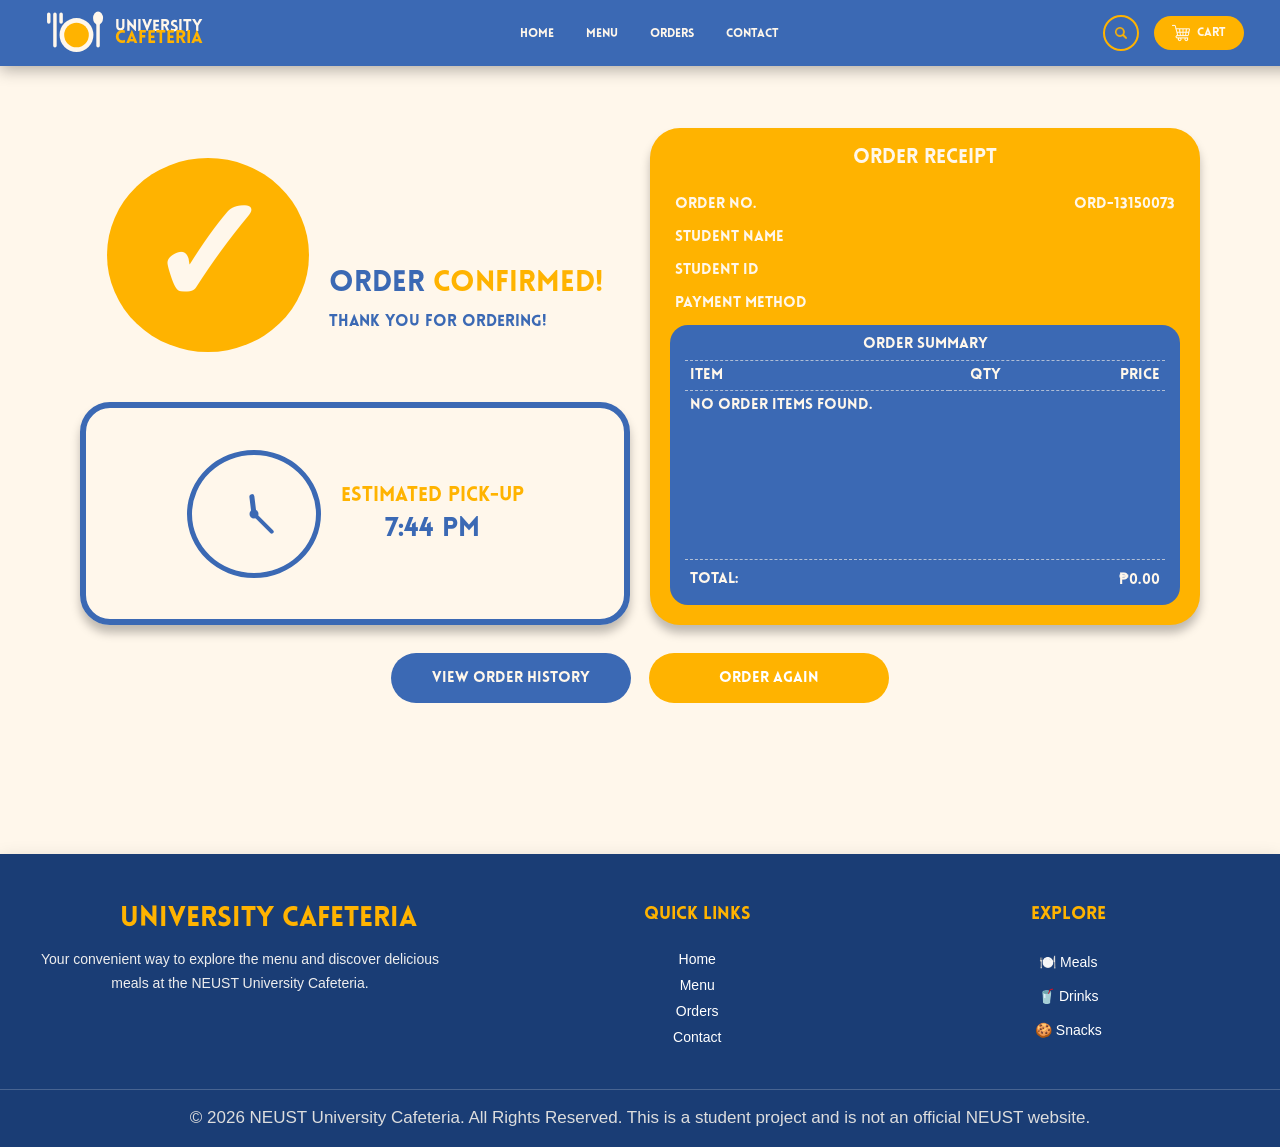
<file: order.html>
<!DOCTYPE html>
<html lang="en">
<head>
    <meta charset="UTF-8">
    <meta name="viewport" content="width=device-width, initial-scale=1.0">
    <title>Order Confirmation | University Cafeteria</title>
    <link rel="icon" href="images/branding/favicon.svg" type="image/svg+xml">
    <link rel="stylesheet" href="css/header.css">
    <link rel="stylesheet" href="css/global.css">
    <link rel="stylesheet" href="css/order.css">
    <link rel="stylesheet" href="css/footer.css">
</head>

<body>
    <!-- HEADER -->
    <input type="checkbox" id="sidebar-toggle">
    <label for="sidebar-toggle" class="menu-btn">
        <span>☰</span>
    </label>

    <header>
        <label for="sidebar-toggle" class="close-btn">&times;</label>

        <div class="align1">
            <img src="images/branding/logo1.svg" class="logo2" alt="University Cafeteria Logo">
            <div id="logo">
                <a href="index.html" id="university">UNIVERSITY</a>
                <a href="index.html" id="cafeteria">CAFETERIA</a>
            </div>
        </div>

        <nav class="navbar">
            <ul>
                <li><a href="index.html">HOME</a></li>
                <li><a href="menu.html">MENU</a></li>
                <li><a href="orders.html">ORDERS</a></li>
                <li><a href="contact.html">CONTACT</a></li>
            </ul>
        </nav>

        <div class="header-right">
            <div class="nav-search">
                <input type="text" id="nav-search" placeholder="Search menu..." autocomplete="off">
                <button type="button" id="search-btn">
                    <img src="images/icons/magnifying-glass (1).png" class="magnifying-glass" alt="Search">
                </button>
                <div class="search-dropdown" id="search-dropdown">
                    <p class="dropdown-title">Popular Searches</p>
                    <div id="search-suggestions"></div>
                </div>
            </div>

            <a href="cart.html" class="cart-link">
                <img src="images/icons/shopping-cart.png" class="shopIcon" alt="">
                CART
                <span class="quantity-logo"></span>
            </a>
        </div>
    </header>

    <!-- ORDER CONFIRMATION -->
    <main class="order">
        <div class="order-layout">

            <!-- DIV 1: ORDER CONFIRMED -->
            <div class="order-container">
                <div class="check-circle">✓</div>
                <section class="special-title0">
                    <h1>ORDER <span>CONFIRMED!</span></h1>
                    <p>Thank you for ordering!</p>
                </section>
            </div>

            <!-- DIV 2: ORDER RECEIPT AND SUMMARY -->
            <div class="order-receipt">
                <h2 class="receipt-title">ORDER RECEIPT</h2>

                <!-- ORDER DETAILS -->
                <table class="details-table">
                    <tbody>
                        <tr>
                            <td>ORDER NO.</td>
                            <td id="order-number"></td>
                        </tr>
                        <tr>
                            <td>STUDENT NAME</td>
                            <td id="student-name"></td>
                        </tr>
                        <tr>
                            <td>STUDENT ID</td>
                            <td id="student-id"></td>
                        </tr>
                        <tr>
                            <td>PAYMENT METHOD</td>
                            <td id="payment-method"></td>
                        </tr>
                    </tbody>
                </table>

                <!-- ORDER SUMMARY -->
                <div class="receipt-summary">
                    <h3>ORDER SUMMARY</h3>

                    <!-- SCROLLABLE ITEMS -->
                    <div class="scroll">
                        <table class="order-table">
                            <thead>
                                <tr>
                                    <th>Item</th>
                                    <th>Qty</th>
                                    <th>Price</th>
                                </tr>
                            </thead>
                            <tbody id="order-items">
                                <!-- Order items will be inserted by JavaScript -->
                            </tbody>
                        </table>
                    </div>

                    <!-- FIXED TOTAL -->
                    <table class="total-table">
                        <tfoot>
                            <tr>
                                <td>Total:</td>
                                <td id="order-total">₱0.00</td>
                            </tr>
                        </tfoot>
                    </table>
                </div>
            </div>

            <!-- DIV 3: ESTIMATED PICK-UP TIME -->
            <div class="order-container3">
                <div class="clock">
                    <div class="hand hour"></div>
                    <div class="hand minute"></div>
                    <div class="center"></div>
                </div>

                <div class="textTime">
                    <h2>estimated pick-up</h2>
                    <h1 id="pickup-time">To be announced</h1>
                </div>
            </div>
        </div>

        <!-- ACTION BUTTONS -->
        <div class="order-actions">
            <a href="orders.html" class="action-btn primary">View Order History</a>
            <a href="menu.html" class="action-btn secondary">Order Again</a>
        </div>
    </main>

    <!-- FOOTER -->
    <footer class="footer">
        <div class="footer-container">
            <div class="footer-brand">
                <h2>University Cafeteria</h2>
                <p>Your convenient way to explore the menu and discover delicious meals at the NEUST University Cafeteria.</p>
            </div>

            <div class="footer-links">
                <h3>Quick Links</h3>
                <a href="index.html">Home</a>
                <a href="menu.html">Menu</a>
                <a href="orders.html">Orders</a>
                <a href="contact.html">Contact</a>
            </div>

            <div class="footer-explore">
                <h3>Explore</h3>
                <p>🍽️ Meals</p>
                <p>🥤 Drinks</p>
                <p>🍪 Snacks</p>
            </div>
        </div>

        <div class="footer-bottom">
            <p>© 2026 NEUST University Cafeteria. All Rights Reserved. This is a student project and is not an official NEUST website.</p>
        </div>
    </footer>

    <!-- JAVASCRIPT -->
    <script src="js/order.js"></script>
    <script src="js/search.js"></script>
</body>
</html>
</file>
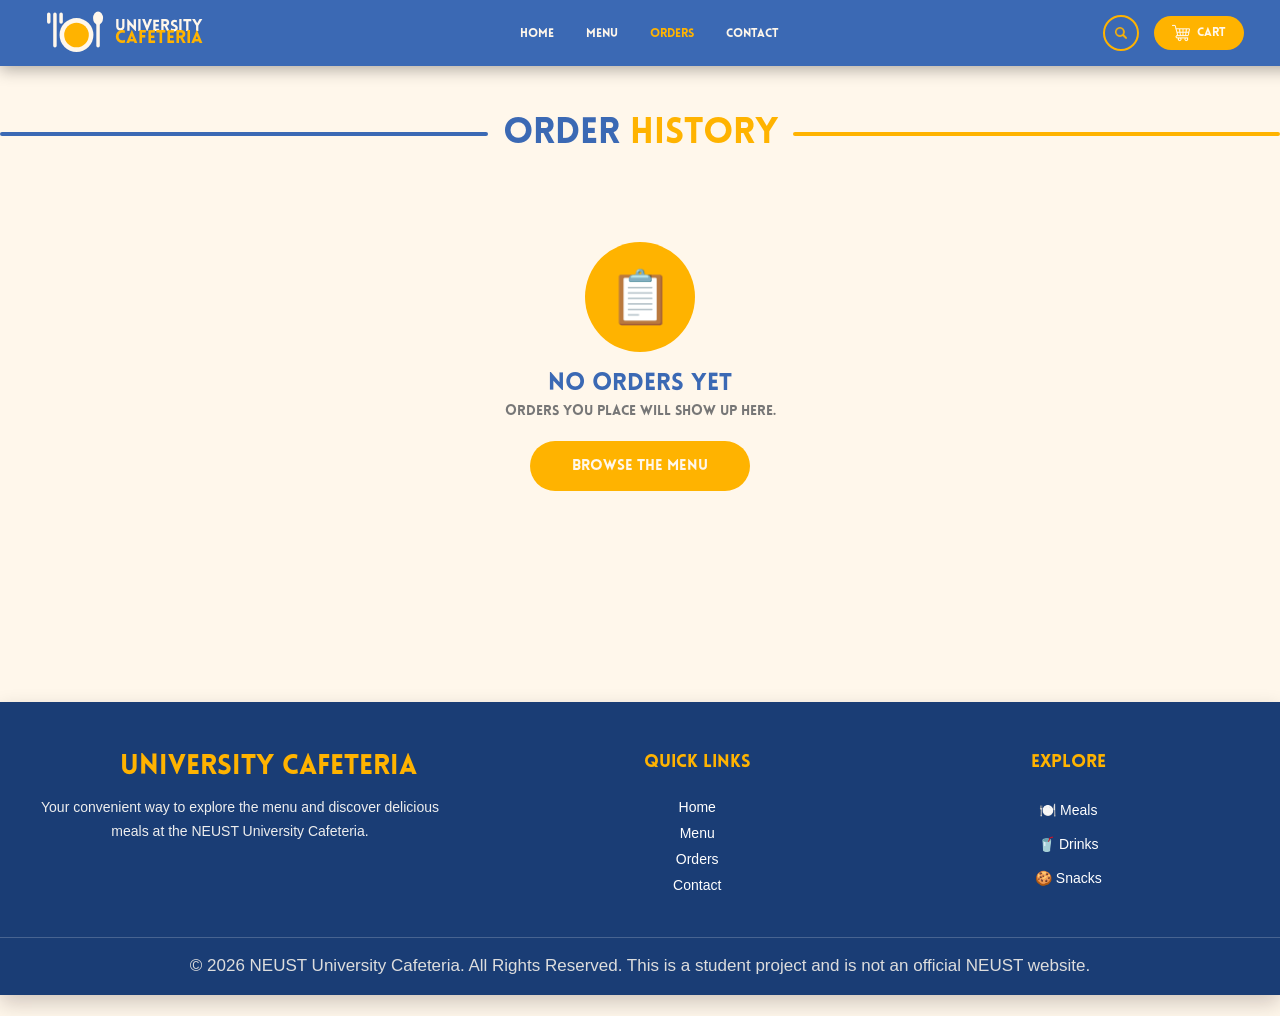
<file: orders.html>
<!DOCTYPE html>
<html lang="en">
<head>
    <meta charset="UTF-8">
    <meta name="viewport" content="width=device-width, initial-scale=1.0">

    <link rel="icon" type="image/svg+xml" href="images/branding/favicon.svg">

    <title>NEUST University Cafeteria</title>

    <link rel="stylesheet" href="css/header.css">
    <link rel="stylesheet" href="css/global.css">
    <link rel="stylesheet" href="css/orders.css">
    <link rel="stylesheet" href="css/footer.css">
</head>

<body>

    <!-- SIDEBAR CHECKBOX -->
    <input type="checkbox" id="sidebar-toggle">

    <!-- HAMBURGER BUTTON -->
    <label for="sidebar-toggle" class="menu-btn">
        <span>☰</span>
    </label>

    <header>
        <label for="sidebar-toggle" class="close-btn">&times;</label>

        <!-- LOGO -->
        <div class="align1">
            <img src="images/branding/logo1.svg"
                 class="logo2"
                 alt="University Cafeteria Logo">

            <div id="logo">
                <a href="index.html" id="university">UNIVERSITY</a>
                <a href="index.html" id="cafeteria">CAFETERIA</a>
            </div>
        </div>

        <!-- CENTER NAVIGATION -->
        <nav class="navbar">
            <ul>
                <li><a href="index.html">HOME</a></li>
                <li><a href="menu.html">MENU</a></li>
                <li><a href="orders.html" class="active">ORDERS</a></li>
                <li><a href="contact.html">CONTACT</a></li>
            </ul>
        </nav>

        <!-- RIGHT SIDE: SEARCH BAR AND CART -->
        <div class="header-right">

        <!-- SEARCH BAR -->
        <div class="nav-search">
            <input type="text" id="nav-search"
                placeholder="Search menu..." autocomplete="off">
            <button type="button" id="search-btn">
                <img
                    src="images/icons/magnifying-glass (1).png"
                    class="magnifying-glass"
                    alt="Search"
                >
            </button>
            <!-- SEARCH DROPDOWN -->
            <div class="search-dropdown" id="search-dropdown">

                <p class="dropdown-title">Popular Searches</p>

                <div id="search-suggestions"></div>
            </div>
        </div>

            <!-- CART -->
            <a href="cart.html" class="cart-link">
                <img src="images/icons/shopping-cart.png"
                     class="shopIcon"
                     alt="">
                CART
                <span class="quantity-logo"></span>
            </a>
        </div>
    </header>


    <!-- PAGE TITLE -->
    <section class="special-title0">
        <div class="line0"></div>
        <h2>ORDER <span>HISTORY</span></h2>
        <div class="line0"></div>
    </section>

    <!-- HISTORY -->
    <section class="history">

        <!-- SUMMARY + TOOLS -->
        <div class="history-top" id="history-top" hidden>
            <div class="stats">
                <div class="stat">
                    <span class="stat-number" id="stat-orders">0</span>
                    <span class="stat-label">Orders</span>
                </div>
            </div>
            <button type="button" class="clear-btn" id="clear-history">Clear history</button>
        </div>

        <!-- ORDER CARDS -->
        <div class="history-list" id="history-list"></div>

        <!-- EMPTY STATE -->
        <div class="history-empty" id="history-empty" hidden>
            <div class="empty-icon">&#128203;</div>
            <h3>No orders yet</h3>
            <p>Orders you place will show up here.</p>
            <a href="menu.html" class="action-btn primary">Browse the Menu</a>
        </div>

        <p class="history-note" id="history-note" role="status" aria-live="polite"></p>
    </section>

    <!-- FOOTER -->
    <footer class="footer">

        <div class="footer-container">

            <div class="footer-brand">
                <h2>University Cafeteria</h2>
                <p>
                    Your convenient way to explore the menu and discover
                    delicious meals at the NEUST University Cafeteria.
                </p>
            </div>

            <div class="footer-links">
                <h3>Quick Links</h3>
                <a href="index.html">Home</a>
                <a href="menu.html">Menu</a>
                <a href="orders.html">Orders</a>
                <a href="contact.html">Contact</a>
            </div>

            <div class="footer-explore">
                <h3>Explore</h3>
                <p>🍽️ Meals</p>
                <p>🥤 Drinks</p>
                <p>🍪 Snacks</p>
            </div>

        </div>

        <div class="footer-bottom">
            <p>
                © 2026 NEUST University Cafeteria. All Rights Reserved.
                This is a student project and is not an official NEUST website.
            </p>
        </div>

    </footer>

    <script src="js/orders.js"></script>
    <script src="js/quantity.js"></script>
    <script src="js/search.js"></script>
</body>
</html>
</file>
<file: css/header.css>
/* HEADER */
header {
    position: fixed;
    top: 0;
    left: 0;
    width: 93%;
    height: 26px;
    z-index: 1000;

    display: flex;
    justify-content: space-between;
    align-items: center;

    padding: 20px 54px;
    background: var(--blue);
    box-shadow: 0 4px 15px rgba(0, 0, 0, 0.3);
    box-sizing: content-box;
}

/* LOGO CONTAINER */
.align1 {
    position: relative;
    left: -16px;

    display: flex;
    align-items: center;
    gap: 0;

    margin-right: 0;
    flex-shrink: 0;
}

/* LOGO IMAGE */
.logo2 {
    display: block;
    width: 77px;
    height: auto;
}

/* LOGO TEXT */
#logo {
    position: relative;
    top: 0px;

    display: flex;
    flex-direction: column;
    align-items: flex-start;
    gap: 0;
}

#university {
    margin-bottom: -6px;
    font-size: 16px;
    text-align: left;
    text-decoration: none;
    color: var(--beige);
}

#cafeteria {
    font-size: 18px;
    font-weight: 700;
    text-align: left;
    text-decoration: none;
    color: var(--yellow);
}

/* CENTER NAVBAR */
.navbar {
    position: absolute;
    left: 50%;
    top: 50%;
    transform: translate(-50%, -50%);
}

.navbar ul {
    display: flex;
    justify-content: center;
    align-items: center;
    list-style: none;
    gap: 0;

    margin: 0;
    padding: 0;
    white-space: nowrap;
}

/* NAVBAR LINKS */
.navbar a {
    position: relative;
    display: inline-block;
    margin-top: 2px;
    padding: 12px 16px;
    border-radius: 17px;

    font-size: 12px;
    color: var(--beige);
    text-decoration: none;

    transition: color 0.3s ease;
}

/* ACTIVE PAGE */
.navbar a.active {
    color: var(--yellow);
}

/* LINK HOVER */
.navbar a:hover {
    color: var(--yellow);
}

/* UNDERLINE */
.navbar a::after {
    content: "";
    position: absolute;
    left: 15px;
    right: 14px;
    bottom: 7px;

    height: 3px;
    background-color: var(--yellow);
    border-radius: 2px;

    transform: scaleX(0);
    transform-origin: center;
    transition: transform 0.3s ease;
}

.navbar a:hover::after {
    transform: scaleX(1);
}


/* RIGHT SIDE: SEARCH AND CART */
.header-right {
    display: flex;
    align-items: center;
    gap: 15px;

    margin-left: auto;
    flex-shrink: 0;
}

/* NAVBAR SEARCH BAR */
.nav-search {
    display: flex;
    align-items: center;
    justify-content: flex-end;
    width: 36px;
    height: 36px;
    padding: 0 4px;
    border: solid 2px var(--yellow);
    background-color: #e2901400;
    border-radius: 25px;
    box-sizing: border-box;
    flex-shrink: 0;

    transition: width 0.4s ease;
}

.nav-search {
    position: relative;
}

.search-dropdown {
    display: none;
    position: absolute;
    top: calc(100% + 12px);
    left: 0;
    width: 92%;
    background: white;
    border-radius: 12px;
    box-shadow: 0 5px 20px rgba(0, 0, 0, 0.15);
    padding: 15px;
    z-index: 1000;
}

.search-dropdown.active {
    display: block;
}

.dropdown-title {
    font-size: 12px;
    color: #777;
    font-weight: bold;
    margin: 0 0 10px;
}

#search-suggestions p {
    padding: 10px;
    margin: 0;
    font-size: 14px;
    cursor: pointer;
    border-radius: 6px;
}

#search-suggestions p:hover {
    background: #fff7eb;
    border-radius: 12px;
}

/* EXPAND ON HOVER */
.nav-search:hover,
.nav-search:focus-within {
    background-color: #fff7eb;
    width: 420px;
    padding: 0 5px 0 12px;
}

/* HIDE INPUT WHEN COLLAPSED */
.nav-search input {
    width: 0;
    min-width: 0;
    flex: 1;
    padding: 0;
    border: none;
    outline: none;
    background: transparent;

    opacity: 0;
    transition: opacity 0.2s ease;
}

/* SHOW INPUT WHEN EXPANDED */
.nav-search:hover input,
.nav-search:focus-within input {
    opacity: 1;
}

/* ONE SEARCH BUTTON */
.nav-search button {
    display: flex;
    align-items: center;
    justify-content: center;
    background-color: #77777700;
    width: 0px;
    height: 0px;

    flex-shrink: 0;

    border: none;
    border-radius: 50%;
    cursor: pointer;
}

/* SEARCH ICON */
.magnifying-glass {
    display: block;
    position: relative;
    right: 6px;
    width: 12px;
    height: 12px;
    object-fit: contain;
}

/* CART LINK */
.cart-link {
    position: relative;
    top: -2px; /* Move up; use 3px to move down */

    display: flex;
    align-items: center;
    justify-content: center;
    gap: 7px;

    width: 90px;
    padding: 8px 18px;
    margin-top: 4px;
    box-sizing: border-box;

    border-radius: 17px;
    background-color: var(--yellow);
    color: var(--beige);

    font-size: 12px;
    text-decoration: none;
    white-space: nowrap;

    transition: filter 0.3s ease;
}

/* CART HOVER */
.cart-link:hover {
    filter: brightness(1.3);
}

/* CART ICON */
.shopIcon {
    display: block;
    width: 18px;
    height: 18px;
    margin: 0;
    padding: 0;
    object-fit: contain;
}

/* CART QUANTITY BADGE */
.quantity-logo {
    position: absolute;
    top: -7px;
    right: 0;

    display: none;
    align-items: center;
    justify-content: center;

    width: 18px;
    height: 18px;
    border-radius: 50%;

    background-color: #ff4b4b;
    color: white;
    font-size: 8px;

    z-index: 10;
}

/* SIDEBAR CLOSE BUTTON */
.close-btn {
    display: none;
}

/* SIDEBAR - RIGHT SIDE */

/* HIDE CHECKBOX */
#sidebar-toggle {
    display: none;
}

/* HAMBURGER BUTTON */
.menu-btn {
    display: none;
}

/* CLOSE BUTTON */
.close-btn {
    display: none;
}

/* RIGHT SIDEBAR */

/* RESPONSIVE SIDEBAR */
@media screen and (max-width: 768px) {

    /* Lock page scroll while the sidebar is open */
    body:has(#sidebar-toggle:checked) {
        overflow: hidden;
    }

    /* HAMBURGER BAR */
    .menu-btn {
        display: flex;
        position: fixed;
        top: 0;
        left: 0;
        right: 0;
        z-index: 2000;

        width: 100%;
        height: 42px;
        padding: 0 16px;

        justify-content: flex-end;
        align-items: center;

        background-color: var(--blue);
        box-shadow: 0 4px 15px rgba(0, 0, 0, 0.3);
        box-sizing: border-box;
        cursor: pointer;
    }

    .menu-btn span {
        color: var(--yellow);
        font-size: 24px;
        line-height: 1;
    }

    #sidebar-toggle:checked ~ .menu-btn {
        display: none;
    }

    /* DARK OVERLAY: tap outside to close */
    .sidebar-overlay {
        display: block;
        position: fixed;
        inset: 0;
        z-index: 1400;
        background: rgba(0, 0, 0, 0.45);
        opacity: 0;
        pointer-events: none;
        transition: opacity 0.3s ease;
    }

    #sidebar-toggle:checked ~ .sidebar-overlay {
        opacity: 1;
        pointer-events: auto;
    }

    /* SIDEBAR */
    header {
        top: 0;
        right: 0;
        left: auto;

        width: 280px;
        max-width: 85vw;
        height: 100vh;
        height: 100dvh;

        padding: 60px 20px 25px;

        flex-direction: column;
        justify-content: flex-start;
        align-items: stretch;
        gap: 16px;

        box-shadow: -4px 0 15px rgba(0, 0, 0, 0.3);
        overflow-x: hidden;
        overflow-y: auto;
        z-index: 1500;

        transform: translateX(100%);
        visibility: hidden;
        transition: transform 0.3s ease, visibility 0.3s ease;
    }

    #sidebar-toggle:checked ~ header {
        transform: translateX(0);
        visibility: visible;
    }

    /* CLOSE BUTTON */
    .close-btn {
        display: block;
        position: absolute;
        top: 12px;
        right: 18px;
        color: var(--yellow);
        font-size: 34px;
        line-height: 1;
        cursor: pointer;
    }

    /* SIDEBAR ORDER, TOP TO BOTTOM */
    .align1     { order: 0; }   /* Logo                  */
    .nav-search { order: 3; }   /* Search                */
    .navbar     { order: 1; }   /* Home, Menu, Contact   */
    .cart-link  { order: 2; }   /* Cart                  */

    /* "display: contents" lets search and cart be ordered individually */
    .header-right {
        display: contents;
    }

    /* LOGO */
    .align1 {
        position: static;
        flex-direction: column;
        gap: 5px;
        width: 100%;
        margin: 0;
    }

    .logo2 {
        width: 90px;
    }

    #logo {
        align-items: center;
    }

    #university {
        position: relative;
        font-size: 14px;
        margin-bottom: -1px;
        text-align: center;
    }

    #cafeteria {
        font-size: 17px;
        text-align: center;
    }

    /* SEARCH BAR (always open in the sidebar) */
    .nav-search,
    .nav-search:hover,
    .nav-search:focus-within {
        justify-content: flex-start;
        width: 100%;
        min-width: 0;
        height: 40px;
        padding: 0 5px 0 12px;
        background-color: var(--beige);
        transition: none;
    }

    .nav-search input,
    .nav-search:hover input,
    .nav-search:focus-within input {
        width: 100%;
        min-width: 0;
        height: 100%;
        flex: 1;
        color: #333;
        font-size: 16px;
        opacity: 1;
    }

    .nav-search input::placeholder {
        color: #777;
    }

    .nav-search button {
        width: 30px;
        height: 30px;
    }

    .magnifying-glass {
        position: static;
        width: 14px;
        height: 14px;
    }

    .search-dropdown {
        top: calc(100% + 8px);
        width: 90%;
    }

    /* NAV LINKS */
    .navbar {
        position: static;
        transform: none;
        display: block;
        width: 100%;
    }

    .navbar ul {
        flex-direction: column;
        align-items: stretch;
        justify-content: flex-start;
        gap: 8px;
        width: 100%;
        white-space: normal;
    }

    .navbar li {
        width: 100%;
        margin: 0;
        padding: 0;
    }

    .navbar a {
        display: flex;
        align-items: center;
        width: 100%;
        min-height: 44px;
        margin: 0;
        padding: 12px 16px;
        box-sizing: border-box;
        border-radius: 12px;
        font-size: 13px;
    }

    .navbar a::after {
        left: 16px;
        right: auto;
        bottom: 5px;
        width: 35px;
        transform-origin: left;
    }

    /* CART LINK: full-width button at the bottom */
    .cart-link {
        top: 0;
        justify-content: flex-start;
        gap: 10px;
        width: 100%;
        min-height: 44px;
        margin: 0;
        padding: 12px 16px;
        border-radius: 24px;
        font-size: 13px;
    }

    .quantity-logo {
        top: 50%;
        right: 14px;
        transform: translateY(-50%);
        font-size: 10px;
    }
}
</file>
<file: css/global.css>
:root {
    --blue: #3b69b4;
    --yellow: #ffb300;
    --beige: #fff7eb;
    --darkblue: #1a3d75;
}

@font-face {
    font-family: 'MyFont';
    src: url('../fonts/Lovelo\ Black.otf') format('truetype');
}

@font-face {
    font-family: 'Myfont2';
    src: url('../font/Raleway-Thin.ttf');
}

* {
    font-family: 'MyFont';
}
</file>
<file: css/home.css>
body{
    margin:0;
    font-family:Arial, Helvetica, sans-serif;
    background-color: var(--beige);
    padding: 0;
    overflow-x: hidden; /* para sa horizontal scrolling */
    overflow-y: auto;   /* para sa vertical scrolling */
}

.hero {
    width: 100%;
    min-height: 75vh;
    display: flex;
    align-items: center;
    justify-content: center;
    background-color: #1a3d75;
    border-bottom-left-radius: 60px;
    border-bottom-right-radius: 60px;

    /* SHADOW */
    box-shadow: 0 4px 15px rgba(0, 0, 0, 0.6);

    position: relative;
    overflow: hidden;
}

/* INTRO */
body {
    overflow: hidden;
}

body.intro-finished {
    overflow-x: hidden;
    overflow-y: auto;
}

.intro {
    position: fixed;
    inset: 0;
    width: 100%;
    height: 100vh;
    height: 100dvh;
    background-color: var(--blue);
    overflow: hidden;
    z-index: 9999;
    opacity: 1;
    visibility: visible;
    transition: opacity 1s ease, visibility 1s ease;
}

.intro.hide {
    opacity: 0;
    visibility: hidden;
    pointer-events: none;
}

.intro video {
    display: block;
    width: 100%;
    height: 100%;
    object-fit: cover;
}

/* HERO SECTION */

.hero-content {
    display: flex;
    flex-direction: column;
    z-index: 2;
    width: 90%;
    max-width: 1303px;
    text-align: left;
    color: var(--yellow);
}

.pic1 {
    position: absolute;
    top: -330px;
    right: -2px;
    width: 1000px;
    height: 1000px;
    object-fit: cover;
    z-index: 1;
}

.hero-content h1 {
    margin-bottom: -7px;
    font-size: clamp(45px, 6vw, 81px);
}

.hero-bg {
    position: absolute;
    width: 100%;
    height: 100%;
    z-index: 0;
    opacity: 0.1;

    object-fit: cover;
}

.subt {
    font-family: 'Gill Sans', 'Gill Sans MT', Calibri, 'Trebuchet MS', sans-serif;
    color: var(--beige);
    font-size: clamp(14px, 1.5vw, 18px);
    max-width: 565px;
    width: 100%;
}

.button-group {
    display: flex;
    gap: 20px;
    margin-top: 3px;
    flex-wrap: wrap;
}

.btn,
.btn4 {
    display: inline-flex;
    justify-content: center;
    align-items: center;
    text-decoration: none;
    padding: 16px 40px;
    border-radius: 32px;
    font-size: 13px;
    font-weight: bold;
    transition: all 0.3s ease;
}

.btn {
    color: var(--yellow);
    background-color: transparent;
    border: solid 2px var(--yellow);
}

.btn4 {
    color: white;
    background-color: var(--yellow);
    border: solid 1px var(--yellow);
}

.btn:hover {
    color: #ffffff;
    text-decoration: none;
    background-color: #ffebbf;
    border-color: #ffebbf;
}

.btn4:hover {
    color: #fff7eb;
    text-decoration: none;
    background-color: #ffebbf;
    border-color: #ffebbf;
}

.hero-logo {
    z-index: 2;
    position: absolute;
    width: min(79%, 1100px);
    left: 42%;
    top: -20%;
}

/* about us */

.special-title0{
    display: flex;
    align-items: center;
    justify-content: center;

    gap: 15px;
    margin: 80px 0 32px;
}
.special-title0 h2{
    font-size: 36px;
    font-weight: bold;
    color: #3b69b4;
    margin: 0;
}

.special-title0 span{
    color: #ffb300;
}

.line0{
    flex: 1;
    height: 4px;
    background: #3b69b4;
    border-radius: 10px;
}

.line0:first-child{
    background:  #3b69b4;
}

.line0:last-child{
    background: #ffb300;
}

.aboutus {
    width: 100%;
    min-height: 100vh;
    display: flex;
    flex-direction: column;
    gap: 0px;
    justify-content: center;
    align-items: center;
}

.container {
    position: relative;
    width: 84%;
    height: -56%;
    display: flex;
    border-radius: 60px;
    background-color: var(--blue);
    overflow: hidden; /* Important */
    
    /* Shadow */
    box-shadow: 0 4px 15px rgba(0, 0, 0, 0.6);
}

.aboutus .vid {
    position: relative;
    width: 496px;
    height: 414px;
    border-top-right-radius: 60px;
    border-bottom-right-radius: 60px;
    padding: 0%;
    margin-bottom: -4px;;
    filter: opacity(0.7) blur(2px);
}

.aboutus .text {
    padding-top: 2%;
    padding-left: 5%;
    padding-right: 8%;
    color: var(--beige);
    text-align: center;
    
}

.aboutus .text h1 {
    color: var(--yellow);
    font-size: 46px;
    border-bottom: #ffb300;
    text-align: left;
}

.aboutus .text p {
    font-family: 'Gill Sans', 'Gill Sans MT', Calibri, 'Trebuchet MS', sans-serif;
    font-size: 17px;
    line-height: 25px;
    text-align: justify;
}


.special-title{
    display: flex;
    align-items: center;
    justify-content: center;

    gap: 15px;
    margin: 18px 0 -9px;
}

.special-title h2{
    font-size: 36px;
    font-weight: bold;
    color: #3b69b4;
    margin: 0;
}

.special-title span{
    color: #ffb300;
}

.line{
    flex: 1;
    height: 4px;
    background: #3b69b4;
    border-radius: 10px;
}

.line:first-child{
    flex: 9.5;  
    background:  #3b69b4;
}

.line:last-child{
        
    background: #ffb300;
}

.our-services {
    gap: 28px;
    width: 94%;
    margin: -17px auto;
    margin-bottom: 48px;
    padding: 41px 5%;
    background-color: rgba(255, 255, 255, 0);
    box-sizing: border-box;
}

.services-subtitle {
    color: var(--yellow);
    font-size: 13px;
    font-weight: bold;
    letter-spacing: 7px;
}

.services-container {
    display: flex;
    gap: 24px;
}

.service-card {
    background-color: #fff;
    padding: 42px 26px;
    border-radius: 34px;
    transition: transform 0.3s ease,
    box-shadow 0.3s ease;
}

.service-card:hover {
    transform: translateY(-8px);
    box-shadow: 0 12px 30px rgba(6, 43, 99, 0.12);
}

.service-icon {
    width: 60px;
    height: 60px;
    display: flex;
    align-items: center;
    justify-content: center;
    background-color: var(--yellow);
    border-radius: 16px;
    margin-bottom: 22px;
}

.service-icon img {
    position: relative;
    top: 11px;
    width: 47px;
    height: 41px;
}

.service-card h3 {
    color: var(--darkblue);
    font-size: 20px;
    margin: 0 0 12px;
}

.service-card p {
    color: #666;
    font-size: 14px;
    line-height: 1.8;
    margin: 0;
}

/* EXPLORE MORE */

.special-title2 {
    display: flex;
    align-items: center;
    gap: 15px;
    margin: 129px 0 40px;
    width: 100%;
}

.special-title2 .line:first-child {
    flex: 1.5;              /* Short left line */
    height: 5px;
    background: var(--yellow);
    border-radius: 10px;
}

.special-title2 .line:last-child {
    flex: 5;              /* Long right line */
    height: 5px;
    background: var(--blue);
    border-radius: 10px;
}

.special-title2 h2 {
    margin: 0;
    white-space: nowrap;
    font-size: 36px;
    color: var(--yellow);
}

.special-title2 h2 span {
    color: var(--blue);
}

/* VISIT US */

.special-title3 {
    display: flex;
    align-items: center;
    gap: 12px;
    margin: 117px 0 21px;
    width: 100%;
}

.special-title3 .line:first-child {
    flex: 1;              /* Short left line */
    height: 5px;
    background: var(--yellow);
    border-radius: 10px;
}

.special-title3 .line:last-child {
    flex: 1;              /* Long right line */
    height: 5px;
    background: var(--blue);
    border-radius: 10px;
}

.special-title3 h2 {
    margin: 0;
    white-space: nowrap;
    font-size: 36px;
    color: var(--yellow);
}

.special-title3 h2 span {
    color: var(--blue);
}

/* parent */

.title1 {
    color: var(--blue);
    font-size: 28px;
}

.stitle1 {
    color: var(--yellow);
    font-size: 18px; 
}

.title2 {
    color: var(--beige);
    font-size: 28px;
    margin-top: -4%;
    margin-bottom: 10%;
    font-family: 'Gill Sans', 'Gill Sans MT', Calibri, 'Trebuchet MS', sans-serif;
}

.stitle2 {
    color: var(--beige);
    margin-top: -6%;
    font-size: 16px;
    font-family: 'Gill Sans', 'Gill Sans MT', Calibri, 'Trebuchet MS', sans-serif;
}

.btn2 {
    display: block;
    color: #fff7eb;
    text-decoration: none;
    background-color: var(--blue);
    width: 180px;
    border: none;
    padding: 16px 20px;
    margin-left: auto;
    margin-right: 6px;
    border-radius: 28px;
    font-size: 18px;
    font-weight: bold;
    text-align: center;
    transition: 0.3s ease;
    box-sizing: border-box;
}


.btn2:hover {
    background-color: #bbcce8;

}

.sbtn2 {
    display: block;
    width: 91px;
    height: auto;
    padding: 10px 18px;
    margin-left: auto;
    margin-right: 6px;
    border: none;
    color: #fff7eb;
    text-decoration: none;
    background-color: var(--yellow);
    border-radius: 28px;
    font-size: 12px;
    font-weight: bold;

    transition: 0.3s ease;
    box-sizing: content-box;
}
.sbtn2:hover {
    background-color: #f5df89;
}

.imgf {
    width: 100%;
    height: 58%;
    object-fit: cover;

    position: relative;
    border-radius: 27px;
}

.simgf {
    object-fit: cover;
    width: 100%;
    height: 50%;
    position: relative;
    border-radius: 27px;
}


.parent {
    display: grid;
    grid-template-columns: 2fr 1fr 1fr 1fr;
    grid-template-rows: 252px 252px;
    grid-template-areas:
        "box1 box3 box4 box7"
        "box1 box5 box6 box8";
    gap: 22px;
    width: 84%;
    margin: 38px auto;
}

.div1 {
    grid-area: box1;
    background-color: var(--yellow);
    padding: 18px;
}

.div3 {
    grid-area: box3;
    background-color: var(--blue);
    padding: 12px;
}

.div4 {
    grid-area: box4;
    background-color: var(--blue);
    padding: 12px;
}

.div5 {
    grid-area: box5;
    background-color: var(--blue);
    padding: 12px;
}

.div6 {
    grid-area: box6;
    background-color: var(--blue);
    padding: 12px;
}

.div7 {
    grid-area: box7;
    background-color: var(--blue);
    padding: 12px;
}

.div8 {
    grid-area: box8;
    background-color: var(--blue);
    padding: 12px;
}

.parent > div {
    border-radius: 34px;
    box-shadow: 0 4px 10px rgba(0, 0, 0, 0.2);
    transition: 0.3s ease;
    cursor: pointer;
}

.parent > div:hover {
    transform: translateY(-10px);
    filter: brightness(1.1);
}



/* EXPLORE MORE SECTION */

.parent2 {
    display: flex;
    flex-wrap: wrap;
    align-items: center;
    justify-content: center;
    gap: 29px;
}

.parent2 img {
    position: relative;
    top: 50px;
    left: 50px;
    width: 187px;
}

.parent2 h2 {
    padding: 41px;
    color: var(--beige);
    font-size: 34px;
    text-align: center;
}
.parent2 > div {
    height: 350px;
    width: 304px;
    border-radius: 39px;
    transition: 0.35s ease;
    cursor: pointer;
    box-shadow: 0 4px 10px rgba(9, 1, 84, 0.2);

}

.parent2 .fcard1 {
    background-color: var(--yellow);
}

.parent2 .fcard2 {
    background-color: var(--blue);
}

.parent2 .fcard3 {
    background-color: var(--yellow);
}

/* Hover Effect */
.parent2 .fcard1:hover,
.parent2 .fcard2:hover,
.parent2 .fcard3:hover {
    transform: translateY(-19px) scale(1.03);
    box-shadow: 0 18px 35px rgba(0, 0, 0, 0.25);
    filter: brightness(1.30);
}

.pexplore {
    position: relative;
    top: 35px;
    color: var(--blue);
    font-family: 'Gill Sans', 'Gill Sans MT', Calibri, 'Trebuchet MS', sans-serif;
    font-size: 24px;
    line-height: 1.5;

    width: 68%;
    margin: 0 auto;
    margin-bottom: 58px;

    text-align: center;
}

.pexplore span {
    color: var(--yellow);
    font-family: 'Gill Sans', 'Gill Sans MT', Calibri, 'Trebuchet MS', sans-serif;
}
/* visit */

.visit {
    width: 100%;
    height: 100vh; 
    background-color: #1a3d75;
    position: relative;
    border-top-left-radius: 60px;
    border-top-right-radius: 60px;
    overflow: hidden;  

    
    box-shadow: 0 8px 20px rgba(24, 2, 0, 13.2);
}

.textv {
    position: relative;
    text-align: left;
    color: var(--beige);
    z-index: 2;

}


.visit h1 {
    font-size: 52px;
    color: var(--yellow);
}

.neustx {
    color: var(--yellow);
}

.it {
    position: absolute;
    margin-top: -26%;
    width: 100%;
    height: 118%;
    z-index: 0; /* Behind text */
    opacity: 0.2;  
}

.allcontainer {
    display: flex;
    position: relative;
    z-index: 2;
    align-items: center;
    justify-content: space-between;
    top: 23%;
    padding-left: 11%;
    padding-right: 11%;

}
.map-container {
    width: 50%;
    border-radius: 38px;
    overflow: hidden; /* Keeps the container size fixed */
    
}

.mapp {
    width: 110%;

    border-radius: 38px;
    transition: transform 0.4s ease;
}

.mapp:hover {
    transform: scale(2.1);
}

.map-btn {
    position: absolute;
    left: 20%;          /* Align with the left edge of the map */
    top: 107%;          /* Adjust this value until it's just below the map */
    width: 17%;        /* Same width as the map (optional) */

    padding: 12px 24px;
    background-color: var(--yellow);
    color: var(--beige);
    text-decoration: none;
    text-align: center;
    font-weight: bold;
    border-radius: 23px;
    z-index: 2;

    transition: 0.3s ease;
}

.map-btn:hover {
    background-color: #f5df89;
}

.gmaps {
    position: absolute;
    left: 12%;
    top: 6%;
    z-index: 11;
    height: 15%;
}


/* CELLPHONE */

@media (max-width: 768px) {

    .hero {
        min-height: 59vh;
        padding: 61px 0;
        border-bottom-left-radius: 35px;
        border-bottom-right-radius: 35px;
    }

    .pic1 {
    position: absolute;
    top: 78px;
    right: -30px;
    width: 600px;
    height: 550px;
    object-fit: cover;
    z-index: 1;
    transform: rotate(11deg);
}


    .hero-content {
        position: relative;
        top: -49px;
        width: 90%;
        text-align: center;
        align-items: center;
    }

    .hero-content h1 {
        font-size: clamp(35px, 11vw, 55px);
        margin-bottom: 5px;
        line-height: 1;
    }

    .subt {
        font-size: 15px;
        line-height: 1.5;
        max-width: 450px;
    }

    .button-group {
        justify-content: center;
        gap: 12px;
        width: 100%;
        display: flex;
    }

    .btn,
    .btn4 {
        padding: 12px 24px;
        font-size: 10px;
    }

    .hero-logo {

        width: 500px;
        left: -23%;
        top: 57%;
    }

    .hero-bg {
        top: 0;
        height: 100%;
        border-radius: 30px;
    }

    .parent {
        width: 84%;
        grid-template-columns: repeat(2, 1fr);
        grid-template-rows: 300px repeat(3, 220px);
        grid-template-areas:
            "box1 box1"
            "box3 box4"
            "box5 box6"
            "box7 box8";
        gap: 20px;
    }

    .div1 {
        padding: 14px;
    }

    .div3,
    .div4,
    .div5,
    .div6,
    .div7,
    .div8 {
        padding: 10px;
    }

    /* TITLES */

    .title1 {
        font-size: 21px;
    }

    .stitle1 {
        font-size: 12px;
    }

    .title2 {
        font-size: 23px;
    }

    .stitle2 {
        font-size: 18px;
    }

    /* MAIN BUTTON */
    .btn2 {
        display: block;
        border-radius: 18px;
        width: auto;
        margin-left: auto;
        margin-right: 8;
        padding: 12px 22px;
        font-size: 12px;
    }

    /* SMALL BUTTON */
    .sbtn2 {
        display: block;
        border-radius: 18px;
        width: auto;
        margin-left: auto;
        margin-right: 4px;
        padding: 9px 20px;
        font-size: 9px;
    }

    /* IMAGES */

    .imgf {
        width: 100%;
        height: 46%;
        border-radius: 26px;

    }

    .simgf {
        width: 100%;
        height: 50%;
        border-radius: 22px;
        aspect-ratio: 16 / 9;
    }

/* OUR SERVICES */
.our-services {
    width: 90%;
    margin: 0 auto 35px;
    padding: 25px 5%;
    box-sizing: border-box;
}

.services-subtitle {
    font-size: 11px;
    letter-spacing: 3px;
}

.services-container {
    display: grid;
    grid-template-columns: repeat(2, minmax(0, 1fr));
    gap: 15px;
}

.service-card {
    min-width: 0;
    padding: 25px 18px;
    border-radius: 24px;
    box-sizing: border-box;
}

/* MAKE THE THIRD CARD FULL WIDTH */
.service-card:nth-child(3) {
    grid-column: 1 / -1;
}

.service-icon {
    width: 48px;
    height: 48px;
    margin-bottom: 15px;
    border-radius: 13px;
}

.service-icon img {
    top: 8px;
    width: 36px;
    height: 36px;
}

.service-card h3 {
    font-size: 12px;
    line-height: 1.4;
}

.service-card p {
    text-align: justify;
    font-size: 8px;
    line-height: 1.6;
}


    /* about us */
    .aboutus {
        min-height: auto;
        padding: 40px 0;
    }

    .aboutus .container {
        margin-top: 27%;

        width: 82%;
        height: 59%;
        display: flex;
        flex-direction: column;
        border-radius: 30px;
    }

    /* IMAGE */
    .aboutus .vid {
        width: 100%;
        height: 220px;
        flex: none;
    }

    .aboutus .vid {
        width: 100%;
        height: 220px;
        min-height: 0;
        object-fit: cover;

        border-radius: 0;

        -webkit-mask-image: linear-gradient(
            to bottom,
            transparent 0%,
            black 35%
        );

        mask-image: linear-gradient(
            to bottom,
            transparent 0%,
            black 35%
        );
    }

    /* ABOUT US */
    .aboutus .text {
    padding-top: 2%;
    padding-left: 10%;
    padding-right: 10%;
    text-align: center;
    
}

.aboutus .text h1 {
    color: var(--yellow);
    font-size: 29px;
    border-bottom: #ffb300;
    text-align: center;
}

.aboutus .text p {
    font-family: 'Gill Sans', 'Gill Sans MT', Calibri, 'Trebuchet MS', sans-serif;
    font-size: 14px;
    line-height: 25px;
    text-align: justify;
}

    /* =========================
   SPECIAL TITLES
   ========================= */

.special-title0,
.special-title,
.special-title2,
.special-title3 {
    display: flex;
    align-items: center;
    justify-content: center;
    gap: 10px;
}
    .special-title h2{

        margin: 0;
    }

    .special-title span{
        color: #ffb300;
    }

    .line{
        flex: 1;
        height: 4px;
        background: #3b69b4;
        border-radius: 10px;
    }

    .line:first-child{
        flex: -3.5;  
        background:  #3b69b4;
    }

    .line:last-child{
            
        background: #ffb300;
    }

/* TITLE TEXT */
.special-title0 h2,
.special-title h2,
.special-title2 h2,
.special-title3 h2 {
    font-size: 29px;
    font-weight: bold;
    margin: 0;
    white-space: nowrap;
}


/* ABOUT US */
.special-title0 {
    margin: 80px 0 -115px;
}

.special-title0 .line0 {
    flex: 1;
}

.special-title0 .line0:first-child {
    background: #3b69b4;
}

.special-title0 .line0:last-child {
    background: #ffb300;
}


/* NORMAL SPECIAL TITLE */
.special-title {
    margin: 15px 0 -9px;
}

.special-title .line:first-child {
    flex: 5;
    background: #3b69b4;
}

.special-title .line:last-child {
    flex: 5;
    background: #ffb300;
}


/* EXPLORE MORE */
.special-title2 {
    margin: 129px 0 40px;
    width: 100%;
}

.special-title2 .line:first-child {
    flex: 5;
    background: var(--yellow);
}

.special-title2 .line:last-child {
    flex: 5;
    background: var(--blue);
}

.pexplore {
    font-size: 14px
}

.parent2 {
    gap: 15px;
}

.parent2 > div {
    height: 201px;
    width: 157px;
    border-radius: 26px;

}

.parent2 img {
    position: relative;
    left: 28px;
    top: 31px;
    width: 100px;
}

.parent2 h2 {
    padding: 22px;
    font-size: 25px;
    text-align: center;
}

/* VISIT US */
.special-title3 {
    margin: 117px 0 21px;
    width: 100%;
}

.special-title3 .line:first-child {
    flex: 1;
    background: var(--yellow);
}

.special-title3 .line:last-child {
    flex: 1;
    background: var(--blue);
}

.visit {
    height: 66vh;   
}

.visit h1 {
    font-size: 18px;
}

.textv {
    text-align: center;
    font-size: 12px;     
}

.neustx {
    color: var(--yellow);
}

.it {
    position: absolute;
    margin-top: -113%;
    width: 131%;
    height: 138%;

    border-top-left-radius: 60px;
    border-top-right-radius: 60px;
}

.allcontainer {
    flex-direction: column;
    top: 4%;

}
.map-container {
    width: 118%;
    border-radius: 42px;
    overflow: hidden; /* Keeps the container size fixed */
    
}

.mapp {
    width: 99%;
    border-radius: 42px;
}

.map-btn {  
    position: absolute;
    top: 106%;
    left: 21%;
    padding: 11px 24px;
    font-size: 14px;
    width: 186px;
}

.gmaps {
    position: absolute;
    left: 10%;
    top: 6%;
    z-index: 11;
    height: 9%;
}


}
</file>
<file: css/footer.css>
/* =========================
   FOOTER
========================= */
.footer {
    position: relative; 

    background-color: #1a3d75;
    color: var(--beige);
    text-align: center;
    padding-top: 4%;
    font-size: 14px;
 
    z-index: 10;
    box-shadow: 0 8px 20px rgba(24, 2, 8, 0.2);
}

.footer p {
    margin: 0;
}


.footer-container {
    max-width: 1200px;
    margin: 0 auto;
    padding: 0 40px 44px;

    display: grid;
    grid-template-columns: 2fr 1fr 1.5fr;
    gap: 85px;
}


/* =========================
   HEADINGS
========================= */

.footer h2 {
    color: var(--yellow);
    font-size: 28px;
    margin: 0 0 15px;
}

.footer h3 {
    color: var(--yellow);
    font-size: 18px;
    margin: 0 0 17px;
}


/* =========================
   PARAGRAPHS
========================= */

.footer p {
    color: #eeeeee;
    line-height: 1.7;
    margin: 0;

    font-family: 'Gill Sans', 'Gill Sans MT',
                 Calibri, 'Trebuchet MS', sans-serif;
}

.footer-brand p {
    max-width: 400px;
}


/* =========================
   QUICK LINKS
========================= */

.footer-links {
    display: flex;
    flex-direction: column;
    gap: 10px;
}

.footer-links a {
    color: white;
    text-decoration: none;

    font-family: 'Gill Sans', 'Gill Sans MT',
                 Calibri, 'Trebuchet MS', sans-serif;

    transition: 0.3s;
}

.footer-links a:hover {
    color: var(--yellow);
    transform: translateX(5px);
}


/* =========================
   EXPLORE
========================= */

.footer-explore {
    display: flex;
    flex-direction: column;
    gap: 10px;
}

.footer-explore p {
    color: white;
    transition: 0.3s;
}

.footer-explore p:hover {
    color: var(--yellow);
    transform: translateX(5px);
}


/* =========================
   COPYRIGHT
========================= */

.footer-bottom {
    border-top: 1px solid rgba(255, 255, 255, 0.2);

    display: flex;
    justify-content: center;
    align-items: center;
}

.footer-bottom p {
    padding: 14px;
    margin: 0;

    font-size: 17px;

    color: #dddddd;
    text-align: center;
}


/* =========================
   RESPONSIVE
========================= */

@media (max-width: 768px) {

    .footer {
        padding-top: 35px;
    }

    .footer-container {
        grid-template-columns: 1fr;
        gap: 40px;
        padding: 0 25px 35px;
    }

    .footer-bottom p {
        font-size: 8px;
        padding: 6px 8px 23px 8px;
    }
}
</file>
<file: css/cartModal.css>
/* ADD TO CART POPUP */

.cart-modal-overlay {
    position: fixed;
    inset: 0;
    z-index: 3000;
    display: flex;
    align-items: center;
    justify-content: center;
    padding: 20px;
    box-sizing: border-box;
    background: rgba(26, 61, 117, 0.55);
    opacity: 0;
    transition: opacity 0.25s ease;
}

.cart-modal-overlay.show {
    opacity: 1;
}

.cart-modal {
    width: 100%;
    max-width: 380px;
    overflow: hidden;
    background: var(--beige);
    border-radius: 30px;
    text-align: center;
    transform: scale(0.92);
    transition: transform 0.25s ease;
}

.cart-modal-overlay.show .cart-modal {
    transform: scale(1);
}

.cart-modal-top {
    padding: 14px 20px;
    background: var(--blue);
    color: var(--beige);
    font-size: 15px;
}

.cart-modal-top span {
    color: var(--yellow);
}

.cart-modal-body {
    padding: 24px 24px 8px;
}

.cart-modal-img {
    display: block;
    width: 130px;
    height: 130px;
    margin: 0 auto 16px;
    object-fit: cover;
    border: 4px solid var(--yellow);
    border-radius: 50%;
}

.cart-modal-name {
    margin: 0;
    color: var(--blue);
    font-size: 20px;
}

.cart-modal-price {
    margin: 6px 0 0;
    color: var(--yellow);
    font-size: 22px;
}

.cart-modal-question {
    margin: 14px 0 0;
    color: #666;
    font-size: 13px;
}

.cart-modal-actions {
    display: flex;
    gap: 12px;
    padding: 20px 24px 24px;
}

.cart-modal-btn {
    flex: 1;
    padding: 13px 10px;
    border-radius: 32px;
    font-size: 14px;
    cursor: pointer;
    transition: 0.3s;
    box-sizing: border-box;
}

.cart-modal-btn.cancel {
    border: 2px solid var(--blue);
    background: transparent;
    color: var(--blue);
}

.cart-modal-btn.cancel:hover {
    background: var(--blue);
    color: var(--beige);
}

.cart-modal-btn.confirm-add {
    border: 2px solid var(--yellow);
    background: var(--yellow);
    color: var(--beige);
}

.cart-modal-btn.confirm-add:hover {
    filter: brightness(1.2);
}

.cart-modal-btn:focus-visible {
    outline: 3px solid var(--blue);
    outline-offset: 2px;
}


/* "ADDED" TOAST */

.cart-toast {
    position: fixed;
    left: 50%;
    top: 81px;
    z-index: 3100;
    display: flex;
    justify-content: center;
    align-items: center;
    text-align: center;
    gap: 10px;
    padding: 14px 22px;
    background: rgba(13, 68, 156, 0.74);
    color: var(--beige);
    border-radius: 30px;
    font-size: 14px;
    transform: translate(-50%, -30px);
    opacity: 0;
    transition: transform 0.3s ease, opacity 0.3s ease;
}

.cart-toast.show {
    transform: translate(-50%, 0);
    opacity: 1;
}

.cart-toast b {
    color: white;
}

.cart-toast a {
    color: var(--yellow);
    text-decoration: underline;
}

@media (max-width: 768px) {

    .cart-toast {
        text-align: center;
        width: 80%;
        padding: 10px 16px;
        font-size: 12px;
        gap: 6px;
        box-sizing: border-box;
    }

}
</file>
<file: css/cart.css>
body {
    margin: 0;
    font-family: Arial, Helvetica, sans-serif;
    background-color: var(--beige);
    padding: 0;
    overflow-x: hidden;
    overflow-y: auto;
    width: 100%;
    min-height: 100vh;
}

/* My Cart Title */

.special-title2 {
    display: flex;
    align-items: center;
    gap: 15px;
    margin: 120px 0 0;
    width: 100%;
}

.special-title2 .line:first-child {
    flex: 5;
    height: 5px;
    background: var(--yellow);
    border-radius: 10px;
}

.special-title2 .line:last-child {
    flex: 5;
    height: 5px;
    background: var(--blue);
    border-radius: 10px;
}

.special-title2 h2 {
    margin: 0;
    white-space: nowrap;
    font-size: 36px;
    color: var(--yellow);
}

.special-title2 h2 span {
    color: var(--blue);
}

/* Cart Table */

.forCart {
    display: flex;
    justify-content: center;
    align-items: center;
    min-height: 80vh;
    width: 100%;
}

.forCart table {
    width: 80%;
    margin: 50px auto 4%;
    border-collapse: separate;
    border-spacing: 0;
    background: #ffffff;
    border-radius: 27px;
    overflow: hidden;
    box-shadow: 0 10px 30px rgba(6, 43, 99, 0.2);
}

/* Table Header */

.forCart thead {
    background: var(--blue);
}

.forCart thead th {
    padding: 20px 15px;
    color: var(--beige);
    font-size: 15px;
    letter-spacing: 1px;
    text-align: center;
}

.forCart thead th:nth-child(1) {
    text-align: left;
    padding-left: 9%;
}

/* Cart Items */

.forCart tbody td {
    padding: 22px 15px;
    text-align: center;
    color: var(--blue);
    font-weight: 600;
    border-bottom: 1px solid #e5e5e5;
}

.forCart tbody tr:hover {
    background: #f8fbff;
}

/* Product Image */

.forCart img {
    width: 126px;
    height: 70px;
    object-fit: cover;
    border-radius: 12px;
}

/* Price */

.price {
    font-family:
        'Gill Sans',
        'Gill Sans MT',
        Calibri,
        'Trebuchet MS',
        sans-serif;
}

/* Quantity Buttons */

.quantity {
    display: flex;
    align-items: center;
    justify-content: center;
    gap: 12px;
}

.quantity button {
    display: flex;
    align-items: center;
    justify-content: center;
    width: 32px;
    height: 32px;
    padding: 0;
    border: none;
    border-radius: 50%;
    background: var(--blue);
    color: var(--beige);
    font-size: 20px;
    cursor: pointer;
    transition: 0.2s;
}

.quantity button:hover {
    background: var(--yellow);
    color: var(--blue);
}

.quantity-number {
    min-width: 20px;
    font-size: 16px;
}

/* Remove Button */

.remove-btn {
    display: inline-flex;
    align-items: center;
    justify-content: center;
    width: 35px;
    height: 35px;
    padding: 0;
    border: none;
    border-radius: 50%;
    background: var(--yellow);
    color: var(--beige);
    font-size: 24px;
    font-weight: bold;
    cursor: pointer;
    transition: 0.2s;
}

.remove-btn:hover {
    filter: brightness(1.1);
    color: var(--blue);
    transform: scale(1.1);
}

/* Cart Total */

.forCart tfoot td {
    padding: 25px;
    background: #f5f8fc;
    color: var(--blue);
    font-size: 20px;
    font-weight: bold;
    text-align: right;
}

/* Bottom Links */

.conshop,
.checkout {
    display: flex;
    align-items: center;
    justify-content: center;
    width: 100%;
    min-height: 52px;
    box-sizing: border-box;
    border: none;
    border-radius: 30px;
    cursor: pointer;
    transition: 0.3s;
    text-decoration: none;
}

.conshop {
    background: var(--blue);
}

.checkout {
    background: var(--yellow);
}

.conshop h1,
.checkout h1 {
    margin: 0;
    font-size: 18px;
    letter-spacing: 1px;
    color: var(--beige);
}

.conshop:hover {
    filter: brightness(1.2);
}

.checkout:hover {
    filter: brightness(1.2);
}

/* Remove List Markers */

ul,
li {
    list-style: none;
}

/* empty */

.empty-cart {
    margin-top: -107px;
    text-align: center;
    padding: 50px 20px;
    width: 100%;
    box-sizing: border-box;
}

.empty-cart h2 {
    color: var(--blue);
    margin-bottom: 12px;
    font-size: 50px;
}

.empty-cart p {
    margin-bottom: 25px;
    color: #555;
}

.shop-now {
    display: inline-block;
    background-color: var(--yellow);
    color: #fff7eb;
    padding: 12px 25px;
    border-radius: 25px;
    text-decoration: none;
    font-weight: bold;
    transition: 0.3s;
}

.shop-now:hover {
    filter: brightness(1.1);
}

/* Order Type */
.order-type {
    width: 82%;
    padding: 8px;
    border: 1px solid #ccc;
    border-radius: 8px;
    background-color: var(--beige);
    color: var(--darkblue);
    font-size: 14px;
    cursor: pointer;
    outline: none;
    box-sizing: border-box;
}

.order-type:focus {
    border-color: #ffb300;
}

/* Rice Quantity */
.rice-qty {
    width: 80px;
    padding: 8px;
    margin: 0;
    border: 1px solid #ccc;
    border-radius: 8px;
    background-color: var(--beige);
    color: var(--darkblue);
    font-size: 16px;
    outline: none;
    box-sizing: border-box;
}

.rice-qty:focus {
    border-color: #ffb300;
}

/* Mobile Responsive: cart rows become cards */

@media (max-width: 768px) {

    .special-title2 {
        margin-top: 90px;
        gap: 10px;
    }

    .special-title2 h2 {
        font-size: 26px;
    }

    .special-title2 .line:first-child,
    .special-title2 .line:last-child {
        height: 4px;
    }

    .forCart {
        display: block;
        min-height: auto;
        padding: 104px 0;
        overflow-x: visible;
    }

    /* Drop table layout */
    .forCart table,
    .forCart tbody,
    .forCart tfoot,
    .forCart tr,
    .forCart td {
        display: block;
    }

    .forCart table {
        width: 84%;
        min-width: 0;
        margin: 0 auto 4%;
        border-radius: 18px;
    }

    .forCart thead {
        display: none;             /* labels are added per cell below */
    }

    /* Each item = one card */
    .forCart tbody tr {
        display: grid;
        grid-template-columns: 90px 1fr;
        gap: 8px 12px;
        padding: 14px;
        border-bottom: 1px solid #e5e5e5;
    }

    .forCart tbody td {
        padding: 0;
        border-bottom: none;
        font-size: 13px;
    }

    .forCart img {
        width: 90px;
        height: 62px;
        border-radius: 8px;
    }

    /* Image | name | remove */
    .forCart tbody td:nth-child(1) {
        grid-column: 1;
        grid-row: 1 / 3;
    }

    .forCart tbody td:nth-child(2) {
        grid-column: 2;
        grid-row: 1;
        text-align: left;
        align-self: end;
        font-size: 14px;
    }

    .forCart tbody td:nth-child(8) {
        grid-column: 2;
        grid-row: 2;
        text-align: right;
        align-self: start;
    }

    /* Price, Qty, Rice, Order Type, Subtotal: label left, value right */
    .forCart tbody td:nth-child(n+3):nth-child(-n+7) {
        grid-column: 1 / -1;
        display: flex;
        align-items: center;
        justify-content: space-between;
        gap: 10px;
        text-align: right;
    }

    .forCart tbody td:nth-child(n+3):nth-child(-n+7)::before {
        font-size: 11px;
        letter-spacing: 1px;
        text-transform: uppercase;
        opacity: 0.7;
    }

    .forCart tbody td:nth-child(3)::before { content: "Price"; }
    .forCart tbody td:nth-child(4)::before { content: "Qty"; }
    .forCart tbody td:nth-child(5)::before { content: "Rice"; }
    .forCart tbody td:nth-child(6)::before { content: "Order Type"; }
    .forCart tbody td:nth-child(7)::before { content: "Subtotal"; }

    .quantity {
        gap: 10px;
    }

    .quantity button {
        width: 30px;
        height: 30px;
        font-size: 17px;
    }

    .quantity-number {
        font-size: 14px;
    }

    .remove-btn {
        width: 32px;
        height: 32px;
        font-size: 20px;
    }

    .order-type {
        width: 60%;
        max-width: none;
        font-size: 13px;
        padding: 8px;
    }

    .rice-qty {
        width: 70px;
        font-size: 14px;
        padding: 8px;
    }

    /* Footer: total, then buttons stacked */
    .forCart tfoot td {
        padding: 15px;
        font-size: 16px;
    }

    #cart-total {
        text-align: left !important;
    }

    .forCart tfoot tr:last-child td {
        padding: 8px 15px;
    }

    .forCart tfoot tr:last-child td:last-child {
        padding-bottom: 20px;
    }

    .conshop,
    .checkout {
        min-height: 46px;
    }

    .conshop h1,
    .checkout h1 {
        font-size: 14px;
    }

    /* Empty cart: no negative margin on mobile */
    .empty-cart {
        margin-top: 0;
        padding: 30px 15px;
    }

    .empty-cart h2 {
        font-size: 28px;
    }

    .shop-now {
        padding: 10px 20px;
    }
}
</file>
<file: css/checkOut.css>
body {
    margin: 0;
    padding: 0;
    width: 100%;
    min-height: 100vh;
    font-family: Arial, Helvetica, sans-serif;
    background-color: var(--beige);
    overflow-x: hidden;
}


/* PAGE TITLE */

.special-title0 {
    display: flex;
    align-items: center;
    justify-content: center;
    gap: 15px;
    margin: 116px 0 0;
}

.special-title0 h2 {
    font-size: 36px;
    font-weight: bold;
    color: #3b69b4;
    margin: 0;
    white-space: nowrap;
}

.special-title0 span {
    color: #ffb300;
}

.line0 {
    flex: 1;
    height: 4px;
    background: #3b69b4;
    border-radius: 10px;
}

.line0:last-child {
    background: #ffb300;
}


/* CHECKOUT LAYOUT */

.check {
    width: 100%;
    margin: 50px 0 60px;
}

.overall {
    display: flex;
    justify-content: center;
    align-items: stretch;
    gap: 40px;
    width: 100%;
    padding: 0 30px;
    box-sizing: border-box;
}


/* LEFT CARD */

.orderDetails {
    width: 500px;
    height: 433px;
    flex-shrink: 0;
    box-sizing: border-box;
    padding: 10px 25px;
    text-align: center;
    background-color: var(--blue);
    border-radius: 30px;
    box-shadow: 0 4px 10px rgba(9, 1, 84, 0.2);
}

.orderDetails h1,
.paymentMethod h1 {
    color: var(--beige);
    font-size: 32px;
}

.orderDetails form {
    margin-top: 30px;
    text-align: left;
}


/* STUDENT INPUTS */

.orderDetails .studentLabel {
    display: block;
    margin: 18px 0 8px 8px;
    color: var(--yellow);
    font-size: 13px;
    font-weight: bold;
}

.orderDetails input[type="text"] {
    display: block;
    width: 100%;
    padding: 12px 15px;
    margin-bottom: 20px;
    box-sizing: border-box;
    border: none;
    border-radius: 18px;
    background-color: white;
    font-size: 13px;
}

.orderDetails input[type="text"]::placeholder {
    color: #999;
}

.orderDetails input[type="text"]:focus {
    outline: 2px solid var(--yellow);
    color: var(--blue);
}


/* PAYMENT METHOD */

.payment-title {
    margin-top: 33px;
    text-align: center;
    color: var(--yellow);
    font-size: 32px;
}

.payment-options {
    display: flex;
    align-items: center;
    gap: 30px;
    margin-left: 135px;
}

.payment-option {
    display: flex;
    align-items: center;
    gap: 10px;
    color: var(--beige);
    cursor: pointer;
    font-size: 16px;
}

.payment-option span {
    transition: color 0.2s ease;
}

.payment-option:has(input:checked) span {
    color: var(--yellow);
}

input[type="radio"] {
    appearance: none;
    width: 15px;
    height: 15px;
    margin: 0;
    flex-shrink: 0;
    border: 2px solid white;
    border-radius: 50%;
    background-color: white;
    cursor: pointer;
}

input[type="radio"]:checked {
    background-color: var(--yellow);
    border-color: white;
}


/* RIGHT CARD */

.paymentMethod {
    display: flex;
    flex-direction: column;
    width: 500px;
    height: 433px;
    min-width: 0;
    flex-shrink: 0;
    box-sizing: border-box;
    padding: 20px;
    background-color: var(--yellow);
    border-radius: 30px;
    box-shadow: 0 4px 10px rgba(9, 1, 84, 0.2);
}


/* ORDER SUMMARY */

.order-summary {
    display: flex;
    flex-direction: column;
    flex: 1;
    min-height: 0;
    overflow: hidden;
    background-color: var(--yellow);
    border-radius: 18px;
}

.order-summary h1 {
    flex-shrink: 0;
    margin: 0;
    padding: 8px 15px;
    font-size: 32px;
    text-align: center;
}


/* SCROLL AREA */

.scroll {
    display: flex;
    flex-direction: column;
    flex: 1;
    min-height: 0;
    overflow: hidden;
}


/* ORDER TABLE */

.order-table {
    display: flex;
    flex-direction: column;
    width: 100%;
    flex: 1;
    min-height: 0;
    border-collapse: collapse;
    color: white;
}


/* TABLE HEADER */

.order-table thead {
    display: table;
    border-top-left-radius: 24px;
    border-top-right-radius: 24px;
    width: 100%;
    table-layout: fixed;
    flex-shrink: 0;
    background: rgb(183, 143, 0);
    color: var(--beige);
}


/* SCROLLABLE FOOD ITEMS */

.order-table tbody {
    border-bottom-left-radius: 24px;
    border-bottom-right-radius: 24px;
    background-color: #00000022;
    display: block;
    flex: 1;
    min-height: 0;
    overflow-y: auto;
    overflow-x: hidden;
}

.order-table tbody tr {
    display: table;
    width: 100%;
    table-layout: fixed;
}


/* TABLE CELLS */

.order-table th,
.order-table td {
    padding: 10px 12px;
    text-align: left;
    font-size: 13px;
    box-sizing: border-box;
}

.order-table th:nth-child(1),
.order-table td:nth-child(1) {
    width: 40%;
}

.order-table th:nth-child(2),
.order-table td:nth-child(2) {
    width: 25%;
    text-align: center;
}

.order-table th:nth-child(3),
.order-table td:nth-child(3) {
    width: 35%;
    text-align: right;
    padding-right: 16px;
}


/* TOTAL PRICE AT THE BOTTOM */

.order-table tfoot {
    display: table;
    width: 100%;
    table-layout: fixed;
    flex-shrink: 0;
    background-color: var(--yellow);
    color: var(--beige);
}

.order-table tfoot td {
    padding: 12px;
    font-size: 18px;
    font-weight: bold;
}


/* EMPTY CART */

#summary-empty {
    display: none;
    flex-shrink: 0;
    padding: 15px;
    margin: 0;
    text-align: center;
    color: var(--blue);
}


/* SCROLLBAR */

.order-table tbody::-webkit-scrollbar {
    width: 4px;
}

.order-table tbody::-webkit-scrollbar-track {
    background: var(--beige);
    border-radius: 4px;
}

.order-table tbody::-webkit-scrollbar-thumb {
    background: #aaa9a4;
    border-radius: 8px;
}


/* CONFIRM BUTTON */

.confirm-container {
    display: flex;
    flex-direction: column;
    align-items: center;
    gap: 12px;
    margin-top: 30px;
}

.confirm {
    position: relative;
    display: flex;
    align-items: center;
    justify-content: center;
    width: 274px;
    max-width: 90%;
    height: 48px;
    padding: 0 28px;
    box-sizing: border-box;
    color: var(--beige);
    background: var(--yellow);
    border: none;
    border-radius: 34px;
    cursor: pointer;
    font-size: 16px;
    transition: 0.3s ease;
}

.confirm:hover {
    filter: brightness(1.2);
}

.confirm:active {
    filter: brightness(1.05);
}

.confirm:focus-visible {
    outline: 3px solid var(--blue);
    outline-offset: 4px;
}

.confirm-label {
    letter-spacing: 0.5px;
}

/* DISABLED (EMPTY CART) */
.confirm:disabled {
    cursor: not-allowed;
    background: #c9c4ba;
}

/* VALIDATION ERROR */
.confirm.shake {
    animation: confirm-shake 0.4s ease;
}

.confirm-note {
    margin: 0;
    min-height: 16px;
    color: var(--blue);
    font-size: 13px;
    text-align: center;
}

.confirm-note a {
    color: var(--darkblue);
    text-decoration: underline;
}

/* MOBILE */

@media (max-width: 768px) {

    /* PAGE TITLE */

    .special-title0 {
        margin-top: 100px;
        gap: 10px;
    }

    .special-title0 h2 {
        font-size: 28px;
    }

    .line0 {
        height: 4px;
    }


    /* STACK THE CARDS */

    .check {
        margin-top: 40px;
    }

    .overall {
        flex-direction: column;
        align-items: center;
        gap: 25px;
        padding: 0 20px;
    }


    /* CARD WIDTHS */

    .orderDetails,
    .paymentMethod {
        width: 90%;
        max-width: 500px;
        flex-shrink: 1;
        border-radius: 25px;
    }

    .orderDetails {
        height: 433px;
        padding: 10px 22px;
    }

    .orderDetails h1{

        font-size: 28px;
    }

    .paymentMethod {
        height: 550px;
        padding: 15px;
    }


    /* INPUTS */

    .orderDetails form {
        margin-top: 25px;
    }

    .studentLabel {
        margin-left: 5px;
    }

    input[type="text"] {
        padding: 11px;
    }


    /* PAYMENT OPTIONS */

    .payment-title {
        font-size: 24px;
        margin-top: 64px;
    }

    .payment-options {
        gap: 20px;
        align-items: center;
        margin-left: 58px;
    }

    .payment-option {
        margin-top: 8px;
        font-size: 14px;
    }


    /* ORDER SUMMARY */

    .order-summary h1 {
        padding: 15px 12px;
        font-size: 24px;
    }

    .order-table th,
    .order-table td {
        padding: 9px 8px;
        font-size: 12px;
    }

    .order-table th:last-child,
    .order-table td:last-child {
        padding-right: 10px;
    }

    .order-table tfoot td {
        font-size: 16px;
    }


    /* CONFIRM BUTTON */

    .confirm-container {
        margin-top: 25px;
    }

    .confirm {
        width: 228px;
        height: 48px;
        padding: 0 18px;
    }

    .confirm-label {
        font-size: 16px;
    }

    .order-table thead {
    border-top-left-radius: 12px;
    border-top-right-radius: 12px;
}

    .order-table tbody {
    border-bottom-left-radius: 12px;
    border-bottom-right-radius: 12px;
    }


}
</file>
<file: css/contact.css>
body{
    margin: 0;
    font-family: Arial, Helvetica, sans-serif;
    background-color: var(--beige);
    padding: 0;
    overflow-x: hidden;
    overflow-y: auto;
    width: 100%;
    min-height: 100vh;
    
}


.special-title0{
    display: flex;
    align-items: center;
    justify-content: center;

    gap: 15px;
    margin: 116px 0 -132px;
}
.special-title0 h2{
    font-size: 36px;
    font-weight: bold;
    color: #3b69b4;
    margin: 0;
}

.special-title0 span{
    color: #ffb300;
}

.line0{
    flex: 1;
    height: 4px;
    background: #3b69b4;
    border-radius: 10px;
}

.line0:first-child{
    background:  #3b69b4;
}

.line0:last-child{
    background: #ffb300;
}

.contact {
    margin-top: 12%;
    width: 100%;
    min-height: 75vh; /* Full screen height */
}

/* MAIN BLUE CONTAINER */

.contact-container {
    overflow: hidden;
    margin: 166px;
    margin-bottom: 79px;
    height: 386px;
    padding: 30px;
    background-color: var(--blue);
    border-radius: 30px;
    display: flex;
    gap: 104px;
    box-shadow: 0 8px 10px rgba(0, 0, 0, 0.25);
}


/* LEFT SIDE */

.contact-form {
    position: relative;
    top: 10px;
    width: 474px;
}

.contact-form form {
    width: 100%;
}


/* LABELS */

.contact-form label {
    display: block;

    margin-bottom: 11px;

    color: var(--yellow);

    font-size: 17px;
    font-weight: 900;
}


/* INPUTS */

.contact-form input,
.contact-form textarea {
    width: 100%;

    border: none;
    outline: none;

    background-color: white;

    color: #333;

    font-family: Arial, sans-serif;
    font-size: 12px;
    font-weight: bold;

    border-radius: 18px;
}


/* TEXT INPUT */

.contact-form input {
    height: 43px;
    padding: 0 13px;
    margin-bottom: 14px;
}


/* MESSAGE */

.contact-form textarea {
    height: 84px;
    padding: 11px 13px;
    margin-bottom: 13px;
    border-radius: 15px;
    resize: none;
}


/* PLACEHOLDER */

.contact-form input::placeholder,
.contact-form textarea::placeholder {
    color: grey;

    font-weight: 900;
}


/* SUBMIT BUTTON */

.contact-form button {
    width: 106%;
    height: 41px;

    border: none;
    border-radius: 32px;

    background-color: var(--yellow);

    color: white;

    font-size: 12px;
    font-weight: 900;

    cursor: pointer;

    transition: 0.2s;
}

.contact-form button:hover {
    filter: brightness(1.2);
}

/* RIGHT SIDE */

.contact-info {
    flex: 1;
    padding-top: 80px;
    margin-right: -396px;
}

.cict3 {
    position: relative;
    z-index: 1;
    height: 577px;
    left: -29px;
    top: -314px;
    filter: opacity(0.2) blur(1px) brightness(0.7);
}

.contact-info {
    position: relative;
    z-index: 10;
}

/* TITLE */
.contact-info h1 {
    position: relative;
    z-index: 11;

    margin-bottom: 5px;
    color: var(--yellow);
    font-size: 37px;
    font-weight: 900;
    line-height: 1;
}

/* DESCRIPTION */
.contact-info p {
    position: relative;
    z-index: 11;
    width: 521px;
    color: white;
    font-size: 15px;
    font-family: 'Gill Sans', 'Gill Sans MT', Calibri, 'Trebuchet MS', sans-serif;
    line-height: 1.35;
    text-align: justify;
}

/* RESPONSIVE: 768px */
@media (max-width: 768px) {

    body {
        overflow-x: hidden;
    }

    /* SECTION TITLE */
    .special-title0 {
        gap: 10px;
        margin: 90px 0px 27px 0px;
    }

    .special-title0 h2 {
        font-size: 27px;
        text-align: center;
    }

    .line0 {
        height: 3px;
        min-width: 28px;
    }

    /* CONTACT SECTION */
    .contact {
        margin-top: 100px;
        min-height: auto;
        padding: 0 20px;
        box-sizing: border-box;
    }

    /* MAIN CONTAINER */
    .contact-container {
        flex-direction: column;
        gap: 35px;

        width: 86%;
        height: auto;
        box-sizing: border-box;
        margin: 0 auto 60px;
        padding: 30px 25px;

        border-radius: 25px;
    }

    /* CONTACT FORM */
    .contact-form {
        position: relative;
        top: 0;
        width: 100%;
        box-sizing: border-box;
    }

    .contact-form form {
        width: 100%;
    }

    .contact-form label {
        font-size: 16px;
        margin-bottom: 9px;
    }

    .contact-form input,
    .contact-form textarea {
        width: 100%;
        box-sizing: border-box;
    }

    .contact-form input {
        height: 43px;
        margin-bottom: 14px;
    }

    .contact-form textarea {
        height: 100px;
    }

    .contact-form button {
        width: 100%;
        height: 43px;
    }

    /* CONTACT INFORMATION */
    .contact-info {
        position: relative;
        z-index: 10;

        flex: none;
        width: 100%;
        padding-top: 0;
        margin-right: 0;
        box-sizing: border-box;
    }

    .contact-info h1 {
        position: relative;
        z-index: 11;
        font-size: 30px;
        line-height: 1.15;
        overflow-wrap: break-word;
    }

    .contact-info p {
        position: relative;
        z-index: 11;

        width: 100%;
        max-width: 100%;
        box-sizing: border-box;

        font-size: 14px;
        line-height: 1.5;
        text-align: left;
        overflow-wrap: break-word;
    }

    /* CICT BACKGROUND */
    .cict3 {
        position: absolute;
        z-index: 0;

        width: 116%;
        height: 116%;
        left: -6;
        top: 0;

        object-fit: cover;
        filter: opacity(0.15) blur(1px) brightness(0.7);
        pointer-events: none;
    }
}
</file>
<file: css/menu.css>
body {
    margin: 0;
    padding: 0;
    width: 100%;
    min-height: 100vh;
    font-family: Arial, Helvetica, sans-serif;
    background-color: var(--beige);
    overflow-x: hidden;
    overflow-y: auto;
}

/* our menu */
/* OUR MENU */

.our-menu {
    width: 100%;
    min-height: 54vh;
    display: flex;
    flex-direction: column;
    align-items: center;
    justify-content: center;
    background-color: #1a3d75;
    border-bottom-left-radius: 60px;
    border-bottom-right-radius: 60px;
    line-height: 10px;
    box-shadow: 0 4px 15px rgba(0, 0, 0, 0.6);

    position: relative;
    isolation: isolate;
    overflow: hidden;
    box-sizing: border-box;
    padding: 50px 20px;
}

.our-menu h1 {
    margin-top: 116px;
    color: var(--yellow);
    font-size: 100px;
    position: relative;
    z-index: 2;
}

.our-menu p {
    font-size: 16px;
    font-family: 'Gill Sans', 'Gill Sans MT', Calibri, 'Trebuchet MS', sans-serif;
    line-height: normal;
    color: var(--beige);
    width: 44%;
    max-width: 1000px;
    text-align: center;
    position: relative;
    z-index: 2;
}

.menu-bg {
    position: absolute;
    inset: 0;
    width: 100%;
    height: 100%;
    object-fit: cover;
    opacity: 0.1;
    z-index: -1;
    pointer-events: none;
}

/* SEARCH FORM */

#search-form {
    position: relative;
    z-index: 5;
    display: flex;
    align-items: center;
    gap: 15px;

    width: 70%;
    max-width: 1000px;
    margin: 30px auto 0;

    pointer-events: auto;
}

#search {
    flex: 1;
    min-width: 0;
    height: 50px;
    padding: 0 20px;
    border: none;
    border-radius: 30px;
    outline: none;

    font-size: 16px;
    color: black;
    background-color: white;
    box-sizing: border-box;

    pointer-events: auto;
}

#search::placeholder {
    color: #888;
}


/* Categories */

.category-section {
    width: 70%;
    margin: 20px auto 30px;
}

.category-section h1 {
    margin: 0 0 15px;
    color: var(--blue);
    font-size: 28px;
}

.category-section ul {
    display: flex;
    gap: 15px;
    margin: 0;
    padding: 0;
    list-style: none;
}

.category-section li {
    margin: 0;
}

.category-section a {
    display: block;
    padding: 10px 25px;
    background: var(--blue);
    border-radius: 20px;
    color: var(--beige);
    text-decoration: none;
    font-weight: bold;
    transition: 0.3s;
}

.category-section a:hover {
    background: var(--yellow);
    color: var(--beige);
    transform: translateY(-2px);
}

/* Menu Card */

.menu-table {
    width: 72%;
    margin: 0 auto 40px;
    display: grid;
    grid-template-columns: repeat(auto-fill, minmax(250px, 1fr));
    gap: 25px;
}

.menu-card {
    height: 272px;
    padding: 12px;
    box-sizing: border-box;
    background: var(--blue);
    border-radius: 34px;
    text-align: center;
    box-shadow: 0 8px 25px rgba(6, 43, 99, 0.15);
    transition: 0.3s;
}

.menu-card:hover {
    transform: translateY(-5px);
    box-shadow: 0 12px 30px rgba(6, 43, 99, 0.25);
}

/* Food Image */

.menu-card .image img {
    width: 100%;
    height: 122px;
    object-fit: cover;
    border-radius: 22px;
}

/* Food Name */

.menu-card .name h3 {
    line-height: 16px;
    text-align: left;
    margin: 15px 0 6px;
    color: var(--yellow);
    font-size: 20px;
}

/* Price */

.menu-card .price p {
    text-align: left;
    margin: 5px 0 26px;
    color: var(--beige);
    font-size: 18px;
    font-weight: bold;
    font-family: 'Gill Sans', 'Gill Sans MT', Calibri, 'Trebuchet MS', sans-serif;
}

/* Add To Cart Button */
.add-to-cart button {
    display: block;
    width: 123px;
    max-width: 100%;
    margin-left: auto;
    padding: 10px 12px;
    border: none;
    border-radius: 32px;
    background: var(--yellow);
    color: var(--beige);
    font-size: 12px;
    font-weight: bold;
    cursor: pointer;
    transition: 0.3s;
    box-sizing: border-box;
}

.add-to-cart button:hover {
    filter: brightness(1.2);
    transform: translateY(-2px);
}

/* View Cart */

li {
    list-style: none;
}

li a {
    text-decoration: none;
}

.confirm {
    text-align: center;
    text-decoration: none;
    display: block;
    width: 303px;
    margin: 20px auto 60px;
    padding: 16px;
    border: none;
    border-radius: 30px;
    background: var(--yellow);
    color: var(--beige);
    cursor: pointer;
    transition: 0.3s;
    box-sizing: border-box;
}

.confirm h1 {
    margin: 0;
    font-size: 18px;
}

.confirm:hover {
    filter: brightness(1.2);
    transform: translateY(-3px);
    box-shadow: 0 8px 20px rgba(6, 43, 99, 0.25);
}

/* Active Category */

.category-section ul li a.active {
    background-color: var(--yellow);
    color: white;
}

/* No Results Message */

#no-results {
    text-align: center;
    background-color: rgba(255, 255, 255, 0);
    color: var(--darkblue);
    border-radius: 15px;
    padding: 25px 20px;
    margin: 30px auto 70px;
    width: 80%;
    max-width: 500px;
    font-size: 18px;
    font-weight: bold;
}

/* Hidden When Results Exist */

#no-results[hidden] {
    display: none;
}

/* MOBILE */

@media (max-width: 768px) {

    /* HERO */

    .our-menu {
        height: 0px;
        border-bottom-left-radius: 35px;
        border-bottom-right-radius: 35px;
    }

    .our-menu h1 {
        font-size: 60px;
        margin-bottom: 48px;
    }

    .our-menu p {
        width: 86%;
        font-size: 14px;
    }

    /* SEARCH */

    #search-form {
        width: 90%;
        gap: 8px;
        margin-top: 25px;
    }

    #search {
        height: 42px;
        padding: 0 14px;
        font-size: 14px;
    }

    /* CATEGORIES */

    .category-section {
        width: 85%;
        margin: 25px auto;
    }

    .category-section h1 {
        font-size: 23px;
        margin-bottom: 12px;
    }

    .category-section ul {
        gap: 8px;
    }

    .category-section a {
        padding: 9px 15px;
        font-size: 13px;
        border-radius: 18px;
    }

    /* MENU GRID */

    .menu-table {
        width: 85%;
        grid-template-columns: repeat(2, minmax(0, 1fr));
        gap: 15px;
        margin-bottom: 30px;
    }

    .menu-card {
        height: 230px;
        padding: 10px;
        border-radius: 28px;
    }

    .menu-card .image img {
        height: 105px;
        border-radius: 18px;
    }

    .menu-card .name h3 {
        font-size: 12px;
        margin: 12px 0 5px;
    }

    .menu-card .price p {
        font-size: 18px;
        margin: 5px 0 12px;
    }

    /* ADD TO CART */

    .add-to-cart button {
        width: 68%;
       margin-top: 18px;
        padding: 8px 4px;
        margin-left: auto;
        margin-right: 6;
        font-size: 8px;
    }

    /* VIEW CART */

    .confirm {
        width: 60%;
        margin: 15px auto 45px;
        padding: 14px;
    }

    .confirm h1 {
        font-size: 16px;
    }
}
</file>
<file: css/order.css>
body {
    margin: 0;
    padding: 0;
    width: 100%;
    min-height: 100vh;
    font-family: Arial, Helvetica, sans-serif;
    background-color: var(--beige);
    overflow-x: hidden;
    overflow-y: auto;
}


/* =========================
   ORDER PAGE
========================= */

.order {
    margin-top: 10%;
    margin-bottom: 4%;
    width: 100%;
    min-height: 75vh;

    display: flex;
    flex-direction: column;
    align-items: center;
}


/* =========================
   MAIN GRID LAYOUT
========================= */

.order-layout {
    display: grid;

    grid-template-columns: 1fr 1fr;

    grid-template-areas:
        "div1 div2"
        "div3 div2";

    gap: 20px;

    width: 90%;
    max-width: 1120px;

    margin: 0 auto;

    align-items: stretch;
}


/* =========================
   DIV 1: ORDER CONFIRMATION
========================= */

.order-container {
    grid-area: div1;

    display: flex;
    align-items: center;
    justify-content: center;

    gap: 20px;

    width: 100%;
    min-height: 194px;
}

.check-circle {
    width: 202px;
    height: 194px;

    border-radius: 50%;

    background-color: var(--yellow);
    color: var(--beige);

    display: flex;
    justify-content: center;
    align-items: center;

    font-size: 150px;
    font-weight: bold;

    flex-shrink: 0;
}


/* =========================
   TITLE
========================= */

.special-title0 {
    margin-top: 87px;
    line-height: 15px;
}

.special-title0 h1 {
    font-size: 29px;
    font-weight: bold;
    color: #3b69b4;
}

.special-title0 h1 span {
    color: var(--yellow);
}

.special-title0 p {
    color: var(--blue);
    font-size: 16px;
}


/* =========================
   DIV 2: ORDER RECEIPT
========================= */

.order-receipt {
    grid-area: div2;

    width: 100%;
    height: 100%;
    min-height: 100%;

    padding: 20px;

    box-sizing: border-box;

    display: flex;
    flex-direction: column;

    background-color: var(--yellow);

    border-radius: 30px;

    box-shadow: 0 8px 10px rgba(0, 0, 0, 0.25);
}

.receipt-title {
    text-align: center;

    color: var(--beige);
    font-size: 20px;

    margin: 0 0 15px;
}


/* =========================
   ORDER DETAILS
========================= */

.details-table {
    width: 100%;

    border-collapse: separate;
    border-spacing: 0 10px;

    color: var(--beige);
    font-size: 15px;
}

.details-table td {
    padding: 4px 5px;
    font-size: 15px;
}

.details-table td:first-child {
    text-align: left;
}

.details-table td:last-child {
    text-align: right;
    overflow-wrap: anywhere;
}


/* =========================
   ORDER SUMMARY
========================= */

.receipt-summary {
    display: flex;
    flex-direction: column;

    flex: 1;
    min-height: 280px;

    background-color: var(--blue);
    color: var(--beige);

    border-radius: 18px;

    padding: 12px 15px;

    box-sizing: border-box;
    overflow: hidden;
}

.receipt-summary h3 {
    flex-shrink: 0;

    text-align: center;
    font-size: 15px;

    margin: 0;
    padding-bottom: 8px;

    border-bottom: 1px dashed rgba(255, 247, 235, 0.6);
}


/* =========================
   SCROLLABLE ITEM TABLE
========================= */

.scroll {
    flex: 1;
    min-height: 0;

    overflow-y: auto;
    overflow-x: hidden;

    scrollbar-width: none;
}

.scroll::-webkit-scrollbar {
    display: none;
}

.order-table {
    width: 100%;

    border-collapse: collapse;
    table-layout: fixed;

    color: var(--beige);
    font-size: 15px;
}

.order-table th,
.order-table td {
    padding: 7px 5px;

    font-size: 15px;

    box-sizing: border-box;
}

.order-table th {
    text-align: left;

    border-bottom: 1px dashed rgba(255, 247, 235, 0.6);
}

/* Column widths */

.order-table th:nth-child(1),
.order-table td:nth-child(1) {
    width: 55%;
    text-align: left;
}

.order-table th:nth-child(2),
.order-table td:nth-child(2) {
    width: 15%;
    text-align: center;
}

.order-table th:nth-child(3),
.order-table td:nth-child(3) {
    width: 30%;
    text-align: right;
}


/* =========================
   FIXED TOTAL TABLE
========================= */

.total-table {
    flex-shrink: 0;

    width: 100%;

    border-collapse: collapse;
    table-layout: fixed;

    background-color: var(--blue);
    color: var(--beige);
}

.total-table td {
    padding: 10px 5px 5px;

    font-size: 15px;
    font-weight: bold;

    border-top: 1px dashed rgba(255, 247, 235, 0.6);

    box-sizing: border-box;
}

/* Match the Price column position */

.total-table td:first-child {
    width: 70%;
    text-align: left;
}

.total-table td:last-child {
    width: 30%;
    text-align: right;
}


/* =========================
   DIV 3: PICKUP TIME
========================= */

.order-container3 {
    grid-area: div3;

    display: flex;
    align-items: center;
    justify-content: center;

    flex-direction: row;
    gap: 20px;

    width: 100%;
    min-height: 163px;

    box-sizing: border-box;

    border: 6px solid var(--blue);
    border-radius: 30px;

    background-color: transparent;

    box-shadow: 0 8px 10px rgba(0, 0, 0, 0.25);
}


/* =========================
   CLOCK
========================= */

.clock {
    position: relative;

    width: 124px;
    height: 118px;

    border: 5px solid var(--blue);
    border-radius: 50%;

    background-color: var(--beige);

    flex-shrink: 0;
}

.hand {
    position: absolute;

    left: 50%;
    bottom: 50%;

    transform-origin: bottom center;

    background-color: var(--blue);

    border-radius: 10px;
}

.hour {
    width: 5px;
    height: 20px;

    transform: translateX(-50%) rotate(-7deg);
}

.minute {
    width: 4px;
    height: 27px;

    transform: translateX(-50%) rotate(135deg);
}

.center {
    position: absolute;

    width: 9px;
    height: 9px;

    background-color: var(--blue);

    border-radius: 50%;

    left: 50%;
    top: 50%;

    transform: translate(-50%, -50%);
}


/* =========================
   PICKUP TEXT
========================= */

.textTime {
    position: static;

    text-align: center;
    line-height: 16px;
}

.textTime h2 {
    color: var(--yellow);
    font-size: 20px;
}

.textTime h1 {
    color: var(--blue);
    font-size: 27px;
}


/* =========================
   ACTION BUTTONS
========================= */

.order-actions {
    display: flex;

    justify-content: center;
    align-items: center;

    flex-wrap: wrap;
    gap: 18px;

    margin-top: 28px;
}

.action-btn {
    min-width: 240px;
    height: 50px;

    display: flex;
    justify-content: center;
    align-items: center;

    border-radius: 30px;

    text-decoration: none;

    font-size: 15px;
    font-weight: bold;

    transition: 0.3s ease;

    box-sizing: border-box;
}

.action-btn.primary {
    background-color: var(--blue);
    color: var(--beige);
}

.action-btn.secondary {
    background-color: var(--yellow);
    color: white;
}

.action-btn:hover {
    filter: brightness(1.3);
}


/* =========================
   RESPONSIVE
========================= */

@media (max-width: 768px) {

    .order {
        margin-top: 80px;
        margin-bottom: 30px;

        padding: 0 20px;

        min-height: auto;

        box-sizing: border-box;
    }

    .order-layout {
        grid-template-columns: 1fr;

        grid-template-areas:
            "div1"
            "div2"
            "div3";

        gap: 20px;

        width: 100%;
    }


    /* DIV 1 */

    .order-container {
        flex-direction: column;

        gap: 12px;

        min-height: auto;
    }

    .check-circle {
        width: 150px;
        height: 145px;

        font-size: 110px;
    }

    .special-title0 {
        margin-top: 10px;
        text-align: center;
    }

    .special-title0 h1 {
        font-size: 25px;
    }

    .special-title0 p {
        font-size: 14px;
        line-height: 20px;
    }


    /* DIV 2 */

    .order-receipt {
        width: 100%;
        height: auto;

        min-height: 400px;

        padding: 15px;

        border-radius: 25px;
    }

    .receipt-title {
        font-size: 18px;
    }

    .details-table,
    .details-table td {
        font-size: 13px;
    }

    .receipt-summary {
        flex: 1;
        min-height: 220px;

        padding: 10px 12px;
    }

    .receipt-summary h3 {
        font-size: 13px;
    }

    .order-table th,
    .order-table td {
        font-size: 13px;
        padding: 6px 5px;
    }

    .total-table td {
        font-size: 13px;
    }


    /* DIV 3 */

    .order-container3 {
        width: 100%;
        min-height: 163px;

        flex-direction: row;

        gap: 15px;

        border-width: 4px;
        border-radius: 25px;
    }

    .clock {
        width: 95px;
        height: 90px;

        border-width: 4px;
    }

    .hour {
        width: 4px;
        height: 16px;
    }

    .minute {
        width: 3px;
        height: 22px;
    }

    .center {
        width: 7px;
        height: 7px;
    }

    .textTime {
        line-height: 14px;
        text-align: left;
    }

    .textTime h2 {
        font-size: 15px;
    }

    .textTime h1 {
        font-size: 21px;
    }


    /* BUTTONS */

    .order-actions {
        margin-top: 25px;
        gap: 12px;

        width: 90%;
    }

    .action-btn {
        width: 100%;
        max-width: 545px;
        min-width: 0;
    }

}
</file>
<file: css/orders.css>
body {
    margin: 0;
    padding: 0;
    width: 100%;
    min-height: 100vh;
    font-family: Arial, Helvetica, sans-serif;
    background-color: var(--beige);
    overflow-x: hidden;
}


/* PAGE TITLE */

.special-title0 {
    display: flex;
    align-items: center;
    justify-content: center;
    gap: 15px;
    margin: 116px 0 0;
}

.special-title0 h2 {
    font-size: 36px;
    font-weight: bold;
    color: var(--blue);
    margin: 0;
    white-space: nowrap;
}

.special-title0 span {
    color: var(--yellow);
}

.line0 {
    flex: 1;
    height: 4px;
    background: var(--blue);
    border-radius: 10px;
}

.line0:last-child {
    background: var(--yellow);
}


/* LAYOUT */

.history {
    width: 100%;
    max-width: 1100px;
    min-height: 50vh;
    margin: 40px auto 60px;
    padding: 0 30px;
    box-sizing: border-box;
}

[hidden] {
    display: none !important;
}


/* SUMMARY BAR */

.history-top {
    display: flex;
    align-items: center;
    justify-content: space-between;
    flex-wrap: wrap;
    gap: 15px;
    margin-bottom: 25px;
}

.stats {
    display: flex;
    gap: 15px;
}

.stat {
    display: flex;
    flex-direction: column;
    min-width: 120px;
    padding: 10px 20px;
    background: var(--blue);
    border-radius: 18px;
    box-shadow: 0 4px 10px rgba(9, 1, 84, 0.2);
}

.stat-number {
    color: var(--beige);
    font-size: 22px;
}

.stat-label {
    color: var(--beige);
    font-size: 11px;
    opacity: 0.85;
}

.clear-btn {
    padding: 11px 20px;
    border: 2px solid #d64545;
    border-radius: 20px;
    background: transparent;
    color: #d64545;
    font-size: 12px;
    cursor: pointer;
    transition: background 0.2s ease, color 0.2s ease;
}

.clear-btn:hover {
    background: #d64545;
    color: white;
}


/* ORDER CARDS */

.history-list {
    display: flex;
    flex-direction: column;
    gap: 20px;
}

.order-card {
    overflow: hidden;
    background: white;
    border-radius: 24px;
    box-shadow: 0 4px 12px rgba(9, 1, 84, 0.15);
    animation: card-in 0.35s ease both;
}

@keyframes card-in {
    from { opacity: 0; transform: translateY(10px); }
    to   { opacity: 1; transform: none; }
}

.order-card-head {
    display: flex;
    align-items: center;
    justify-content: space-between;
    flex-wrap: wrap;
    gap: 10px;
    padding: 16px 24px;
    background: var(--blue);
    color: var(--beige);
}

.order-no {
    font-size: 18px;
    color: var(--yellow);
}

.order-date {
    font-size: 12px;
}

.order-card-body {
    display: flex;
    justify-content: space-between;
    align-items: flex-end;
    flex-wrap: wrap;
    gap: 18px;
    padding: 18px 24px;
}

.order-meta {
    display: flex;
    flex-direction: column;
    gap: 8px;
    min-width: 0;
    color: var(--blue);
    font-size: 13px;
}

.order-preview {
    max-width: 560px;
    color: #555;
    font-size: 13px;
    line-height: 1.5;
}

.chip {
    display: inline-block;
    padding: 3px 12px;
    border-radius: 12px;
    background: var(--beige);
    color: var(--blue);
    font-size: 11px;
    border: 1px solid var(--blue);
}

.order-total-block {
    text-align: right;
}

.order-total-label {
    display: block;
    color: #888;
    font-size: 11px;
}

.order-total {
    color: var(--yellow);
    font-size: 26px;
}


/* ACTIONS */

.order-actions-row {
    display: flex;
    flex-wrap: wrap;
    gap: 10px;
    padding: 0 24px 18px;
}

.small-btn {
    padding: 10px 18px;
    border: 2px solid var(--blue);
    border-radius: 18px;
    background: transparent;
    color: var(--blue);
    font-size: 12px;
    cursor: pointer;
    transition: background 0.2s ease, color 0.2s ease, transform 0.15s ease;
}

.small-btn:hover {
    background: var(--blue);
    color: var(--beige);
    transform: translateY(-2px);
}

.small-btn.fill {
    background: var(--yellow);
    border-color: var(--yellow);
    color: var(--beige);
}

.small-btn.fill:hover {
    filter: brightness(1.08);
    background: var(--yellow);
}


/* DETAILS (expand) */

.order-details-panel {
    display: none;
    padding: 0 24px 22px;
}

.order-card.open .order-details-panel {
    display: block;
}

.order-detail-table {
    width: 100%;
    border-collapse: collapse;
    overflow: hidden;
    border-radius: 14px;
    font-size: 13px;
}

.order-detail-table th {
    padding: 10px 14px;
    background: var(--yellow);
    color: var(--beige);
    text-align: left;
}

.order-detail-table td {
    padding: 10px 14px;
    background: rgba(255, 179, 0, 0.12);
    color: var(--blue);
    border-top: 1px solid rgba(59, 105, 180, 0.15);
}

.order-detail-table th:nth-child(2),
.order-detail-table td:nth-child(2) {
    text-align: center;
}

.order-detail-table th:last-child,
.order-detail-table td:last-child {
    text-align: right;
}

.order-detail-table tfoot td {
    background: var(--blue);
    color: var(--beige);
    font-weight: bold;
}

.order-detail-extra {
    display: flex;
    flex-wrap: wrap;
    gap: 6px 24px;
    margin: 0 0 14px;
    color: var(--blue);
    font-size: 12px;
}


/* EMPTY STATE */

.history-empty {
    display: flex;
    flex-direction: column;
    align-items: center;
    padding: 50px 20px;
    text-align: center;
}

.empty-icon {
    display: flex;
    align-items: center;
    justify-content: center;
    width: 110px;
    height: 110px;
    margin-bottom: 10px;
    border-radius: 50%;
    background: var(--yellow);
    font-size: 52px;
}

.history-empty h3 {
    margin: 10px 0 0;
    color: var(--blue);
    font-size: 24px;
}

.history-empty p {
    margin: 8px 0 22px;
    color: #777;
    font-size: 14px;
}

.action-btn {
    display: inline-flex;
    align-items: center;
    justify-content: center;
    min-width: 220px;
    height: 50px;
    padding: 0 26px;
    box-sizing: border-box;
    border-radius: 30px;
    font-size: 15px;
    text-decoration: none;
    transition: 0.3s;
}

.action-btn:hover {
    filter: brightness(1.2);
}

.action-btn.primary {
    background: var(--yellow);
    color: var(--beige);
}

.history-note {
    min-height: 18px;
    margin: 20px 0 0;
    color: var(--blue);
    font-size: 13px;
    text-align: center;
}

.history-note a {
    color: var(--darkblue);
    text-decoration: underline;
}


/* MOBILE */

@media (max-width: 768px) {

    .special-title0 {
        margin-top: 100px;
        gap: 10px;
    }

    .special-title0 h2 {
        font-size: 26px;
    }

    .history {
        margin-top: 30px;
        padding: 0 18px;
    }

    .history-top {
        flex-direction: column;
        align-items: stretch;
    }

    .stats {
        width: 100%;
    }

    .stat {
        flex: 1;
        min-width: 0;
    }

    .clear-btn {
        align-self: flex-end;
    }

    .order-card {
        border-radius: 20px;
    }

    .order-card-head,
    .order-card-body {
        padding-left: 18px;
        padding-right: 18px;
    }

    .order-actions-row,
    .order-details-panel {
        padding-left: 18px;
        padding-right: 18px;
    }

    .order-no {
        font-size: 15px;
    }

    .order-total-block {
        text-align: left;
        width: 100%;
    }

    .small-btn {
        flex: 1;
        padding: 10px 8px;
    }
}
</file>
